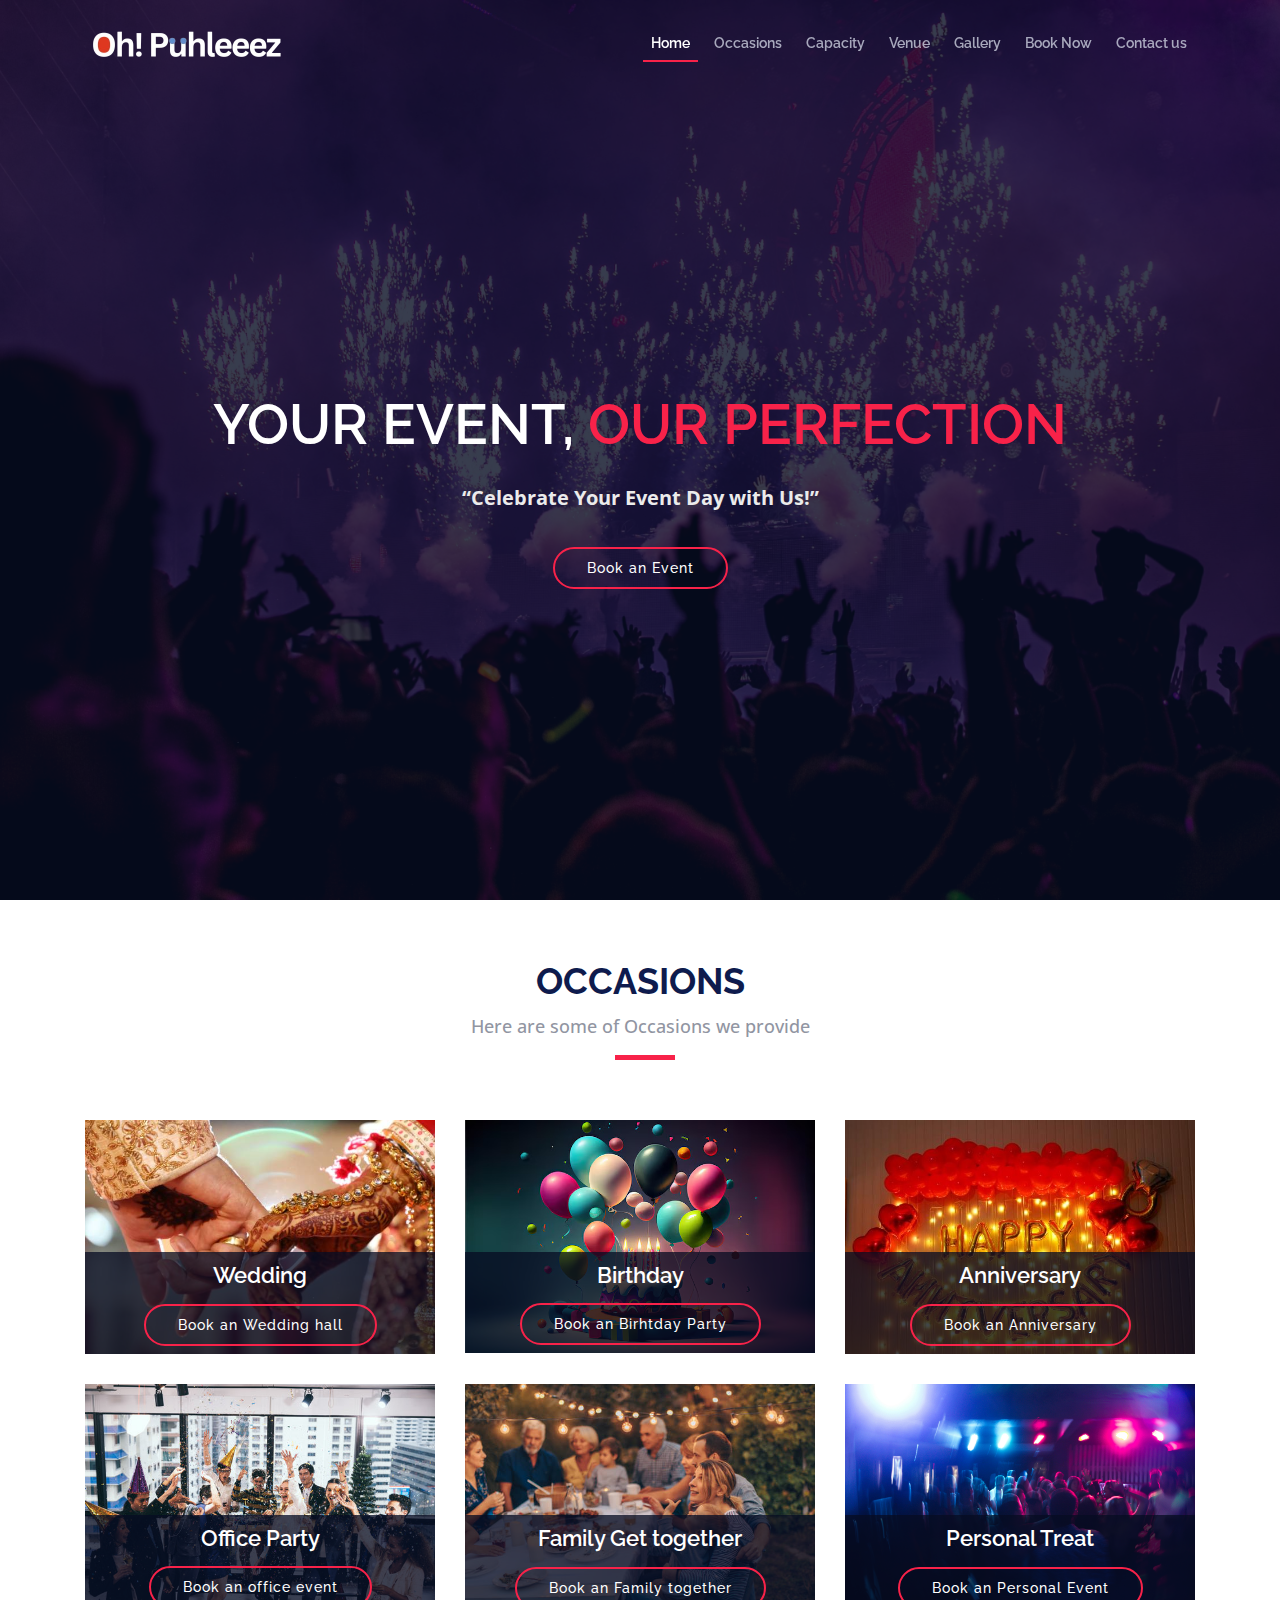
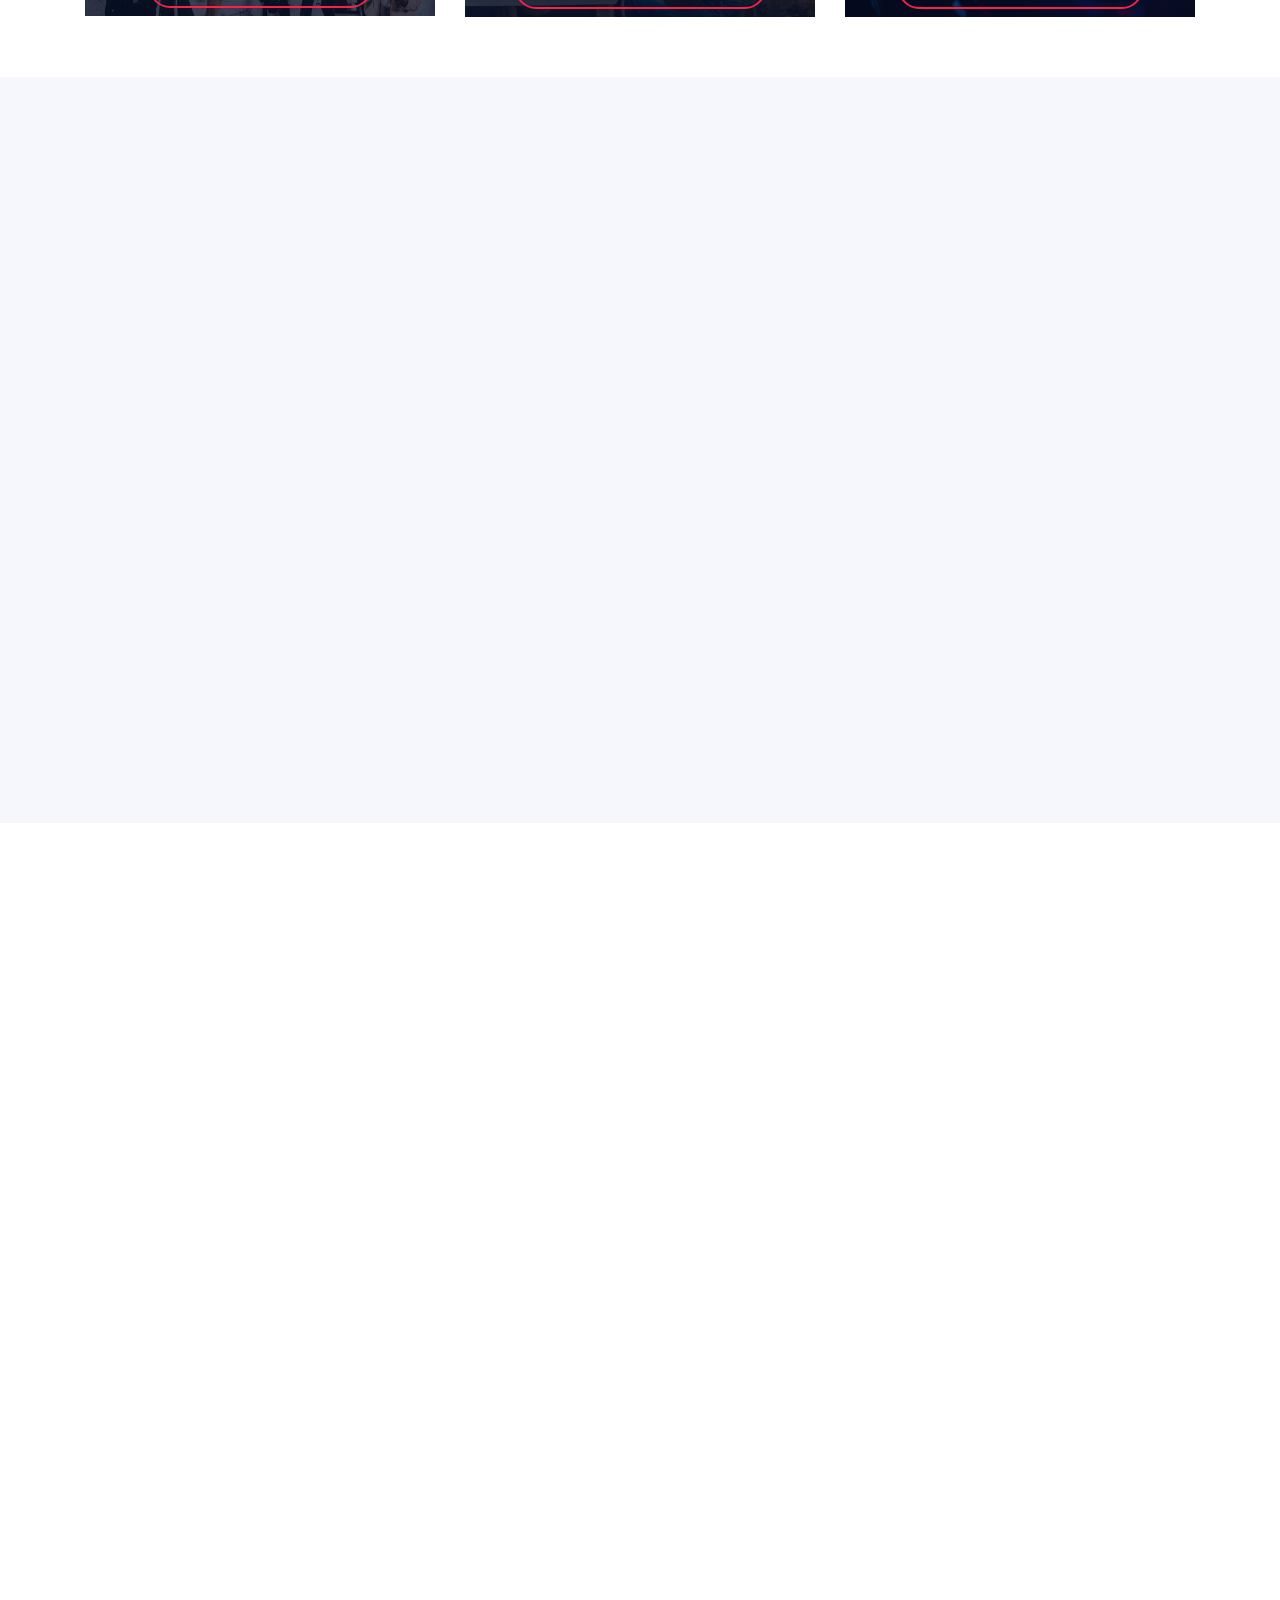
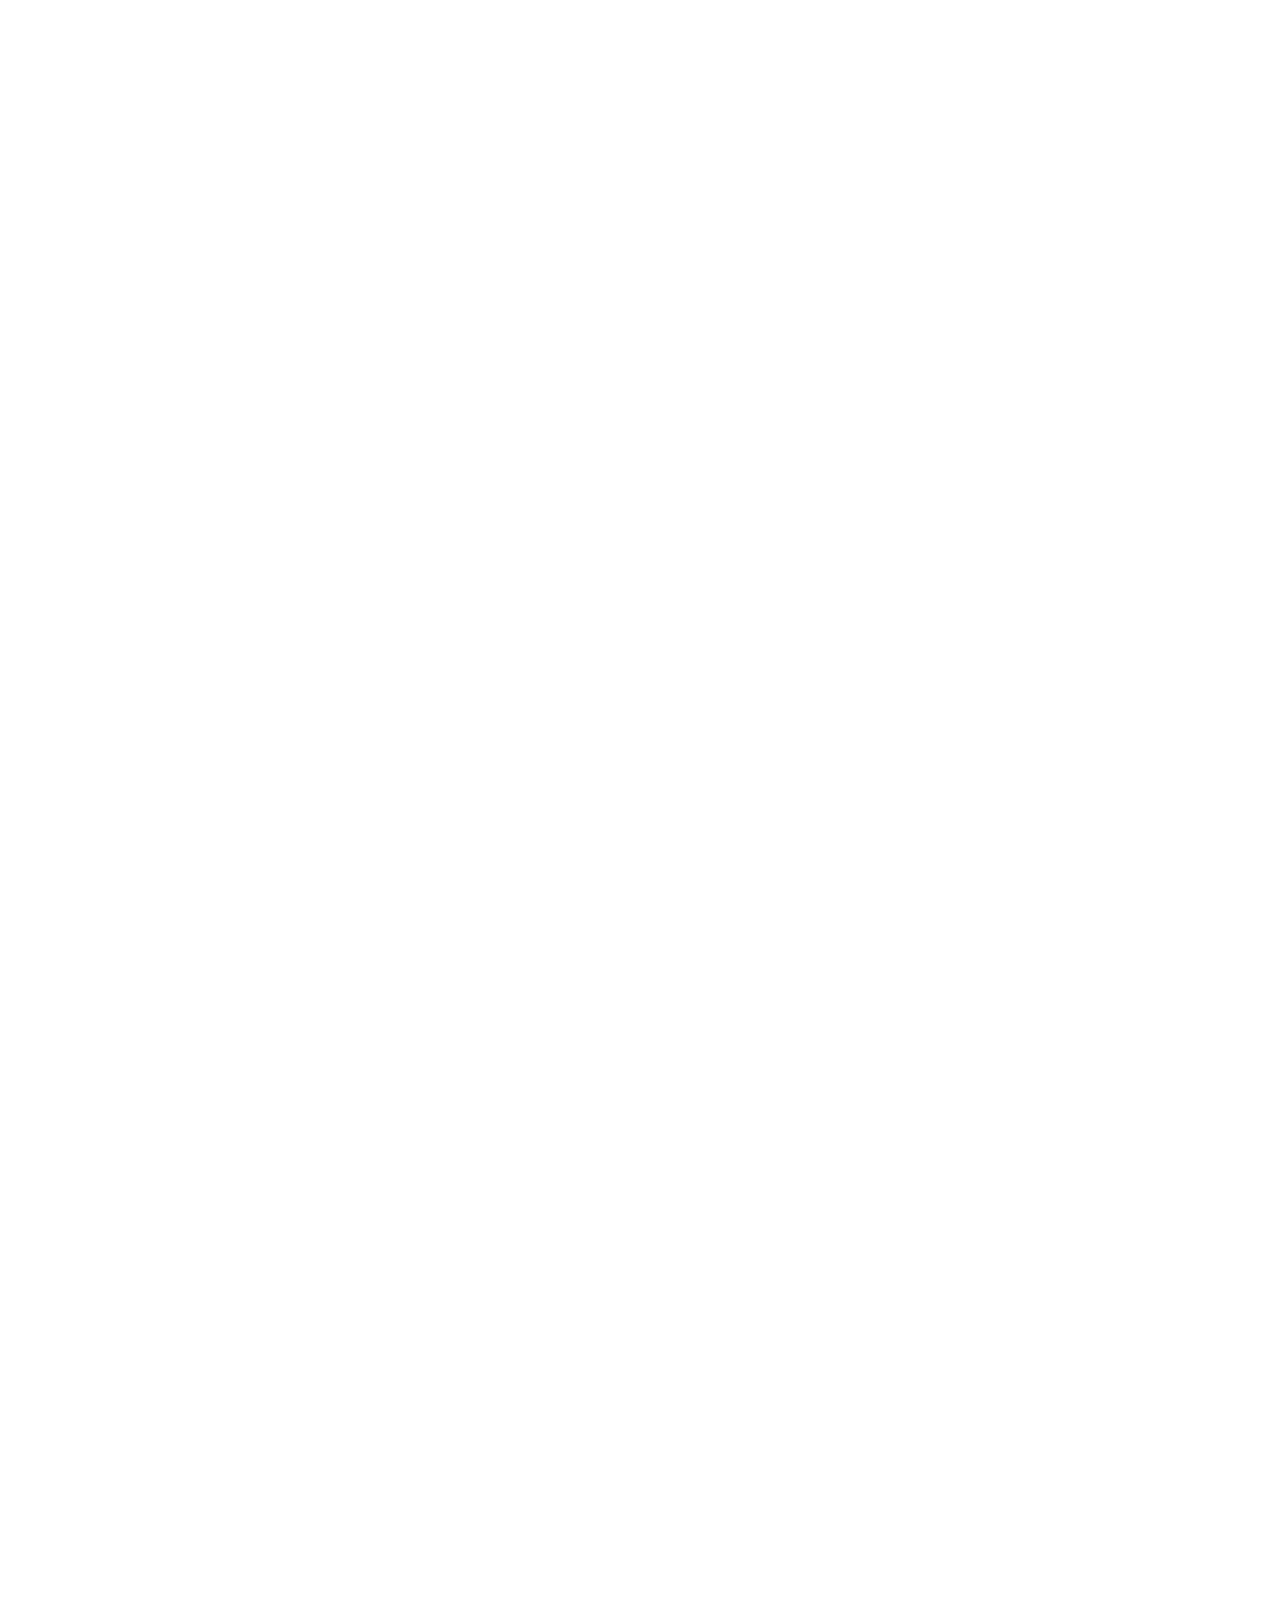
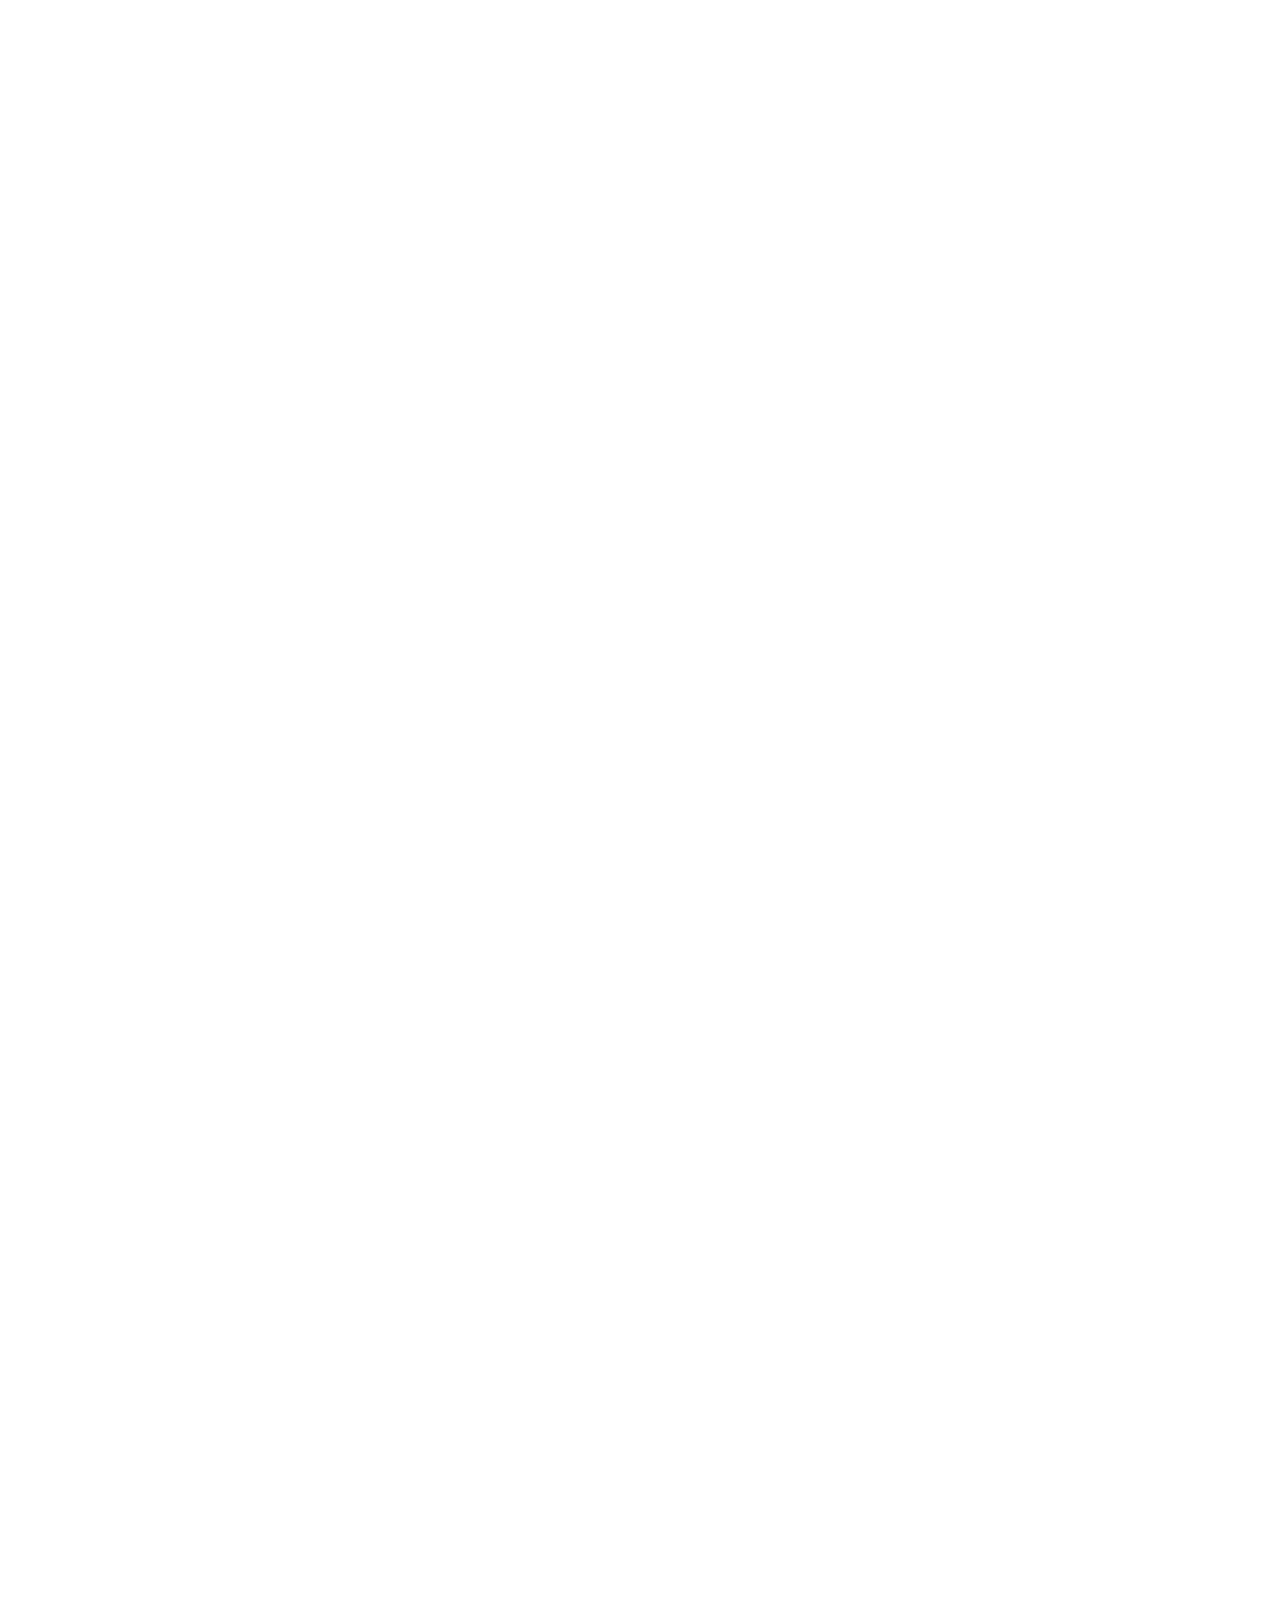
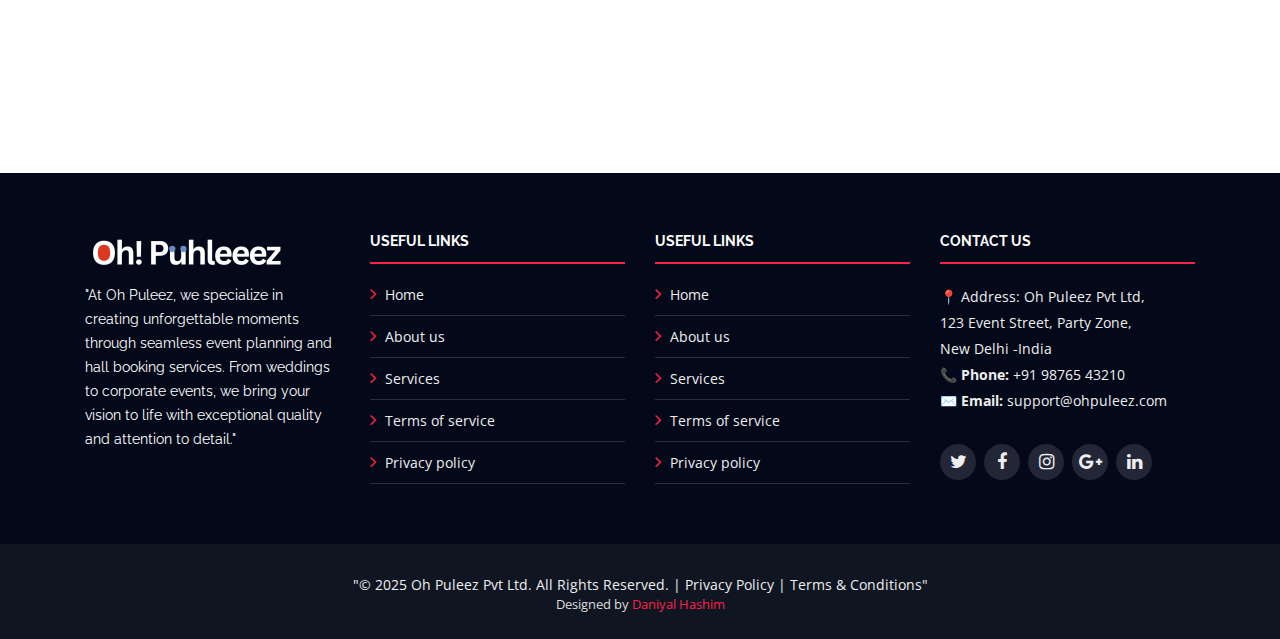
<file: index.html>
<!DOCTYPE html>
<html lang="en">

<head>
  <meta charset="utf-8">
  <title>Oh Puhleeez – Your Event, Our Perfection</title>
  <meta content="width=device-width, initial-scale=1.0" name="viewport">
  <meta content="" name="keywords">
  <meta content="" name="description">

  <!-- Favicons -->
  <link href="img/favicon.png" rel="icon">
  <link href="img/apple-touch-icon.png" rel="apple-touch-icon">

  <!-- Google Fonts -->
  <link href="https://fonts.googleapis.com/css?family=Open+Sans:300,300i,400,400i,700,700i|Raleway:300,400,500,700,800" rel="stylesheet">

  <!-- Bootstrap CSS File -->
  <link href="lib/bootstrap/css/bootstrap.min.css" rel="stylesheet">

  <!-- Libraries CSS Files -->
  <link href="lib/font-awesome/css/font-awesome.min.css" rel="stylesheet">
  <link href="lib/animate/animate.min.css" rel="stylesheet">
  <link href="lib/venobox/venobox.css" rel="stylesheet">
  <link href="lib/owlcarousel/assets/owl.carousel.min.css" rel="stylesheet">

  <!-- Main Stylesheet File -->
  <link href="css/style.css" rel="stylesheet">

  <!-- =======================================================
    Theme Name: TheEvent
    Theme URL: https://bootstrapmade.com/theevent-conference-event-bootstrap-template/
    Author: BootstrapMade.com
    License: https://bootstrapmade.com/license/
  ======================================================= -->
</head>

<body>

  <!--==========================
    Header
  ============================-->
  <header id="header">
    <div class="container">

      <div id="logo" class="pull-left">
        <!-- Uncomment below if you prefer to use a text logo -->
        <!-- <h1><a href="#main">C<span>o</span>nf</a></h1>-->
        <a href="#intro" class="scrollto"><img src="img/logo2.png" alt="" title=""></a>
      </div>

      <nav id="nav-menu-container">
        <ul class="nav-menu">
          <li class="menu-active"><a href="#intro">Home</a></li>
          <li><a href="#speakers">Occasions</a></li>
      
          <li><a href="#schedule">Capacity</a></li>
          <li><a href="#hotels">Venue</a></li>

          <li><a href="#gallery">Gallery</a></li>
          <li><a href="#buy-tickets">Book Now
          </a></li>
          <li><a href="#contact">Contact us</a></li>
      
        </ul>
      </nav><!-- #nav-menu-container -->
    </div>
  </header><!-- #header -->

  <!--==========================
    Intro Section
  ============================-->
  <section id="intro">
    <div class="intro-container wow fadeIn">
      <h1 class="mb-4 pb-0">Your Event,<span> Our Perfection</span> </h1>
      <p class="mb-4 pb-0">“Celebrate Your Event Day with Us!”</p>
       
      <a href="#speakers" class="about-btn scrollto">Book an Event</a>
    </div>
  </section>

  <main id="main">

   

    <!--==========================
      Speakers Section
    ============================-->
    <section id="speakers" class="wow fadeInUp">
      <div class="container">
        <div class="section-header">
          <h2>Occasions</h2>
          <p>Here are some of Occasions we provide</p>
        </div>

        <div class="row">
          <div class="col-lg-4 col-md-6">
            <div class="speaker">
              <img src="img/speakers/wedd.jpg" alt="Speaker 1" class="img-fluid">
              <div class="details">
                <h3><a href="speaker-details.html">Wedding</a></h3>
                
                <div class="social">
                
                  <a href="./date.html" class="about-btn scrollto">Book an Wedding hall</a>
                </div>
              </div>
            </div>
          </div>
          <div class="col-lg-4 col-md-6">
            <div class="speaker">
              <img src="img/speakers/birthday.jpg" alt="Speaker 2" class="img-fluid">
              <div class="details">
                <h3><a href="speaker-details.html">Birthday</a></h3>
          
                <div class="social">
                  <a href="./date.html" class="about-btn scrollto">Book an Birhtday Party</a>
                </div>
              </div>
            </div>
          </div>
          <div class="col-lg-4 col-md-6">
            <div class="speaker">
              <img src="img/speakers/anni.jpg" alt="Speaker 3" class="img-fluid">
              <div class="details">
                <h3><a href="speaker-details.html">Anniversary</a></h3>
          
                <div class="social">
                  <a href="./date.html" class="about-btn scrollto">Book an Anniversary</a>
                </div>
              </div>
            </div>
          </div>
          <div class="col-lg-4 col-md-6">
            <div class="speaker">
              <img src="img/speakers/office.jpg" alt="Speaker 4" class="img-fluid">
              <div class="details">
                <h3><a href="speaker-details.html">Office Party</a></h3>
               
                <div class="social">
                  <a href="./date.html" class="about-btn scrollto">Book an office event</a>
                </div>
              </div>
            </div>
          </div>
          <div class="col-lg-4 col-md-6">
            <div class="speaker">
              <img src="img/speakers/family.jpg" alt="Speaker 5" class="img-fluid">
              <div class="details">
                <h3><a href="speaker-details.html">Family Get together</a></h3>
                
                <div class="social">
                  <a href="./date.html" class="about-btn scrollto">Book an Family together</a>
                </div>
              </div>
            </div>
          </div>
          <div class="col-lg-4 col-md-6">
            <div class="speaker">
              <img src="img/speakers/personal.jpg" alt="Speaker 6" class="img-fluid">
              <div class="details">
                <h3><a href="speaker-details.html">Personal Treat</a></h3>
               
                <div class="social">
                  <a href="./date.html" class="about-btn scrollto">Book an Personal Event</a>
                </div>
              </div>
            </div>
          </div>
        </div>
      </div>

    </section>

    <!--==========================
      Schedule Section
    ============================-->
    <section id="schedule" class="section-with-bg">
      <div class="container wow fadeInUp">
        <div class="section-header">
          <h2>Event Capacity</h2>
          <p>Here is our events Capacity Options</p>
        </div>

        <ul class="nav nav-tabs" role="tablist">
          <li class="nav-item">
            <a class="nav-link active" href="#day-1" role="tab" data-toggle="tab">200 People👨‍👦‍👦</a>
          </li>
          <li class="nav-item">
            <a class="nav-link" href="#day-2" role="tab" data-toggle="tab">400 People👨‍👦‍👦</a>
          </li>
          <li class="nav-item">
            <a class="nav-link" href="#day-3" role="tab" data-toggle="tab">600 People👨‍👦‍👦</a>
          </li>
        </ul>

        <h3 class="sub-heading">we offer customized packages that ensure comfort, style, and an unforgettable experience for you and your guests. Choose the package that best fits your celebration size.</h3>

        <div class="tab-content row justify-content-center">


         



          <!-- Schdule Day 1 -->
          <div role="tabpanel" class="col-lg-9 tab-pane fade show active" id="day-1">
            <div class="row schedule-item">
            </div>
            <div class="row schedule-item">
              <div class="col-md-2"> <h4>Price:</h4></div>
              <div class="col-md-10">
                <h4>200 Guests – ₹50,000</h4>
              </div>
            </div>

             <div class="row schedule-item">
              <div class="col-md-2"> <h4>Perfect For:</h4></div>
              <div class="col-md-10">
                <h4>Intimate weddings, small gatherings, or cozy birthday parties.</h4>
              </div>
            </div>

            <div class="row schedule-item">
              <div class="col-md-2"> <h4>Inclusion 1:</h4></div>
              <div class="col-md-10">
                <h4>Basic decoration (balloons, flowers, and lights).</h4>
              </div>
            </div>

            <div class="row schedule-item">
              <div class="col-md-2"> <h4>Inclusion 2:</h4></div>
              <div class="col-md-10">
                <h4>Basic decoration (balloons, flowers, and lights).</h4>
              </div>
            </div>

            <div class="row schedule-item">
              <div class="col-md-2"> <h4>Inclusion 3:</h4></div>
              <div class="col-md-10">
                <h4>Premium seating arrangement for up to 200 guests.</h4>
              </div>
            </div>
            

          </div>
          <!-- End Schdule Day 1 -->

          <!-- Schdule Day 2 -->
          <div role="tabpanel" class="col-lg-9  tab-pane fade" id="day-2">

            <div class="row schedule-item">
            </div>
            <div class="row schedule-item">
              <div class="col-md-2"> <h4>Price:</h4></div>
              <div class="col-md-10">
                <h4>400 Guests – ₹90,000</h4>
              </div>
            </div>

             <div class="row schedule-item">
              <div class="col-md-2"> <h4>Perfect For:</h4></div>
              <div class="col-md-10">
                <h4>Mid-size weddings, anniversaries, or large family reunions.</h4>
              </div>
            </div>

            <div class="row schedule-item">
              <div class="col-md-2"> <h4>Inclusion 1:</h4></div>
              <div class="col-md-10">
                <h4>Elegant seating and dining for up to 400 guests..</h4>
              </div>
            </div>

            <div class="row schedule-item">
              <div class="col-md-2"> <h4>Inclusion 2:</h4></div>
              <div class="col-md-10">
                <h4>Enhanced decoration package with floral arches and stage decor.</h4>
              </div>
            </div>

            <div class="row schedule-item">
              <div class="col-md-2"> <h4>Inclusion 3:</h4></div>
              <div class="col-md-10">
                <h4>Extended catering options with desserts and beverages.</h4>
              </div>
            </div>

          </div>
          <!-- End Schdule Day 2 -->

          <!-- Schdule Day 3 -->
          <div role="tabpanel" class="col-lg-9  tab-pane fade" id="day-3">

            <div class="row schedule-item">
            </div>
            <div class="row schedule-item">
              <div class="col-md-2"> <h4>Price:</h4></div>
              <div class="col-md-10">
                <h4>800 Guests – ₹1,50,000</h4>
              </div>
            </div>

             <div class="row schedule-item">
              <div class="col-md-2"> <h4>Perfect For:</h4></div>
              <div class="col-md-10">
                <h4>Grand celebrations, corporate events, or large-scale weddings.</h4>
              </div>
            </div>

            <div class="row schedule-item">
              <div class="col-md-2"> <h4>Inclusion 1:</h4></div>
              <div class="col-md-10">
                <h4>Luxury seating with lounge areas for up to 800 guests.</h4>
              </div>
            </div>

            <div class="row schedule-item">
              <div class="col-md-2"> <h4>Inclusion 2:</h4></div>
              <div class="col-md-10">
                <h4>Complete premium decoration, including thematic setups and LED lighting.</h4>
              </div>
            </div>

            <div class="row schedule-item">
              <div class="col-md-2"> <h4>Inclusion 3:</h4></div>
              <div class="col-md-10">
                <h4>Full-course catering with live food counters and exotic desserts.</h4>
              </div>
            </div>

          </div>
          <!-- End Schdule Day 2 -->

        </div>

      </div>

    </section>

  
    <!--==========================
      Hotels Section
    ============================-->
    <section id="hotels" class="section-with-bg wow fadeInUp">

      <div class="container">
        <div class="section-header">
          <h2>Our Venues</h2>
          <p>Her are some of our nearby Party halls</p>
        </div>

        <div class="row">

          <div class="col-lg-4 col-md-6">
            <div class="hotel">
              <div class="hotel-img">
                <img src="img/hotels/1.jpg" alt="Hotel 1" class="img-fluid">
              </div>
              <h3><a href="#">South Delhi </a></h3>
              <div class="stars">
                <i class="fa fa-star"></i>
                <i class="fa fa-star"></i>
                <i class="fa fa-star"></i>
                <i class="fa fa-star"></i>
                <i class="fa fa-star"></i>
              </div>
              <p>0.4 Mile from the South Extension Metro</p>
            </div>
          </div>

          <div class="col-lg-4 col-md-6">
            <div class="hotel">
              <div class="hotel-img">
                <img src="img/hotels/2.jpg" alt="Hotel 2" class="img-fluid">
              </div>
              <h3><a href="#">East Delhi</a></h3>
              <div class="stars">
                <i class="fa fa-star"></i>
                <i class="fa fa-star"></i>
                <i class="fa fa-star"></i>
                <i class="fa fa-star"></i>
                <i class="fa fa-star-half-full"></i>
              </div>
              <p>0.5 Mile from the Laxmi nagar Metro</p>
            </div>
          </div>

          <div class="col-lg-4 col-md-6">
            <div class="hotel">
              <div class="hotel-img">
                <img src="img/hotels/3.jpg" alt="Hotel 3" class="img-fluid">
              </div>
              <h3><a href="#">Central Delhi</a></h3>
              <div class="stars">
                <i class="fa fa-star"></i>
                <i class="fa fa-star"></i>
                <i class="fa fa-star"></i>
                <i class="fa fa-star"></i>
              </div>
              <p>0.6 Mile from the  Central Secretariat Metro</p>
            </div>
          </div>

        </div>
      </div>

    </section>



    <!--==========================
      ADD ON Section
    ============================-->
    <section id="faq" class="wow fadeInUp">

      <div class="container">

        <div class="section-header">
          <h2>Add Extra Spark to Your Event </h2>
          <p>Our range of premium add-ons is designed to elevate your celebration and leave a lasting impression on your guests. Select the extras that align with your vision, and we’ll take care of the rest!</p>
        </div>

        <div class="row justify-content-center">
          <div class="col-lg-9">
              <ul id="faq-list">

                <li>
                  <a data-toggle="collapse" class="collapsed" href="#faq1">Extra Decorations – ₹10,000 <i class="fa fa-minus-circle"></i></a>
                  <div id="faq1" class="collapse" data-parent="#faq-list">
                    <p>
                      Transform your venue into a stunning visual delight with additional decorations, including Customized balloon designs (arches, garlands, or themes).
                    </p>
                  </div>
                </li>
      
                <li>
                  <a data-toggle="collapse" href="#faq2" class="collapsed">Flower Arrangements – ₹5,000 <i class="fa fa-minus-circle"></i></a>
                  <div id="faq2" class="collapse" data-parent="#faq-list">
                    <p>
                      Bring freshness and charm to your celebration with floral decor, featuring Beautiful bouquets and centerpieces for tables
                    </p>
                  </div>
                </li>
      
                <li>
                  <a data-toggle="collapse" href="#faq3" class="collapsed">Amazing Entry – ₹8,000 <i class="fa fa-minus-circle"></i></a>
                  <div id="faq3" class="collapse" data-parent="#faq-list">
                    <p>
                      Wow your guests with a spectacular entry, including Red carpet and confetti showers also Dhol players or live musicians to announce your arrival.
                    </p>
                  </div>
                </li>
      
                <li>
                  <a data-toggle="collapse" href="#faq4" class="collapsed">Crackers – ₹15,000 <i class="fa fa-minus-circle"></i></a>
                  <div id="faq4" class="collapse" data-parent="#faq-list">
                    <p>
                      Add an explosive element of excitement with Safe, eco-friendly fireworks display Indoor sparklers and cold pyrotechnics for stage performances.
                    </p>
                  </div>
                </li>
      
                <li>
                  <a data-toggle="collapse" href="#faq5" class="collapsed">Themed Decor – ₹12,000<i class="fa fa-minus-circle"></i></a>
                  <div id="faq5" class="collapse" data-parent="#faq-list">
                    <p>
                      Venue styled according to a specific theme (e.g., fairy tale, Bollywood, beach party).
                      Includes matching table setups, photo booths, and accessories.
                    </p>
                  </div>
                </li>
      
                <li>
                  <a data-toggle="collapse" href="#faq6" class="collapsed">Photo Booth – ₹6,000 <i class="fa fa-minus-circle"></i></a>
                  <div id="faq6" class="collapse" data-parent="#faq-list">
                    <p>
                      Fun props and a decorated corner for instant photo memories.
Includes a professional photographer or instant photo printer.
                    </p>
                  </div>
                </li>



                <li>
                  <a data-toggle="collapse" href="#faq6" class="collapsed">Custom Cakes – ₹5,000 <i class="fa fa-minus-circle"></i></a>
                  <div id="faq6" class="collapse" data-parent="#faq-list">
                    <p>
                      Designer cakes tailored to your occasion theme.
Multiple flavors and unique designs available.
                    </p>
                  </div>
                </li>



                <li>
                  <a data-toggle="collapse" href="#faq6" class="collapsed">Luxury Seating Upgrades – ₹10,000 <i class="fa fa-minus-circle"></i></a>
                  <div id="faq6" class="collapse" data-parent="#faq-list">
                    <p>
                      Add plush seating options like lounge chairs, sofas, or VIP zones.
Ideal for weddings, corporate events, or upscale gatherings.
                    </p>
                  </div>
                </li>
      
              </ul>
          </div>
        </div>

      </div>

    </section>

    <!--==========================
      Gallery Section
    ============================-->
    <section id="gallery" class="wow fadeInUp">

      <div class="container">
        <div class="section-header">
          <h2>Gallery</h2>
          <p>Check our gallery from the recent events</p>
        </div>
      </div>

      <div class="owl-carousel gallery-carousel">
        <a href="img/gallery/1.jpg" class="venobox" data-gall="gallery-carousel"><img src="img/gallery/1.jpg" alt=""></a>
        <a href="img/gallery/2.jpg" class="venobox" data-gall="gallery-carousel"><img src="img/gallery/2.jpg" alt=""></a>
        <a href="img/gallery/3.jpg" class="venobox" data-gall="gallery-carousel"><img src="img/gallery/3.jpg" alt=""></a>
        <a href="img/gallery/4.jpg" class="venobox" data-gall="gallery-carousel"><img src="img/gallery/4.jpg" alt=""></a>
        <a href="img/gallery/5.jpg" class="venobox" data-gall="gallery-carousel"><img src="img/gallery/5.jpg" alt=""></a>
        <a href="img/gallery/6.jpg" class="venobox" data-gall="gallery-carousel"><img src="img/gallery/6.jpg" alt=""></a>
        
      </div>

    </section>

    <!--==========================
      Sponsors Section
    ============================-->
    <section id="supporters" class="section-with-bg wow fadeInUp">

      <div class="container">
        <div class="section-header">
          <h2>Our Partners</h2>
        </div>

        <div class="row no-gutters supporters-wrap clearfix">

          <div class="col-lg-3 col-md-4 col-xs-6">
            <div class="supporter-logo">
              <img src="img/supporters/1.png" class="img-fluid" alt="">
            </div>
          </div>
          
          <div class="col-lg-3 col-md-4 col-xs-6">
            <div class="supporter-logo">
              <img src="img/supporters/2.png" class="img-fluid" alt="">
            </div>
          </div>
        
          <div class="col-lg-3 col-md-4 col-xs-6">
            <div class="supporter-logo">
              <img src="img/supporters/3.png" class="img-fluid" alt="">
            </div>
          </div>
          
          <div class="col-lg-3 col-md-4 col-xs-6">
            <div class="supporter-logo">
              <img src="img/supporters/4.png" class="img-fluid" alt="">
            </div>
          </div>
          
          <div class="col-lg-3 col-md-4 col-xs-6">
            <div class="supporter-logo">
              <img src="img/supporters/5.png" class="img-fluid" alt="">
            </div>
          </div>
        
          <div class="col-lg-3 col-md-4 col-xs-6">
            <div class="supporter-logo">
              <img src="img/supporters/6.png" class="img-fluid" alt="">
            </div>
          </div>
          
          <div class="col-lg-3 col-md-4 col-xs-6">
            <div class="supporter-logo">
              <img src="img/supporters/7.png" class="img-fluid" alt="">
            </div>
          </div>
          
          <div class="col-lg-3 col-md-4 col-xs-6">
            <div class="supporter-logo">
              <img src="img/supporters/8.png" class="img-fluid" alt="">
            </div>
          </div>

        </div>

      </div>

    </section>

    

    

    <!--==========================
      Buy Ticket Section
    ============================-->
    <section id="buy-tickets" class="section-with-bg wow fadeInUp">
      <div class="container">

        <div class="section-header">
          <h2>Book Your Hall Now!</h2>
          <p> <span>Select Your Party Size</span></p>
        </div>

        <div class="row">
          <div class="col-lg-4">
            <div class="card mb-5 mb-lg-0">
              <div class="card-body">
                <h4 class="card-title   text-center">200 Guests👨‍👦‍👦</h4>
                <h6 class="card-price text-center">50,000</h6>
                <hr>
                <ul class="fa-ul">
                  <li><span class="fa-li"><i class="fa fa-check"></i></span>Premium seating arrangement for up to 200 guests.</li>
                  <li><span class="fa-li"><i class="fa fa-check"></i></span>Basic decoration (balloons, flowers, and lights).</li>
                  <li><span class="fa-li"><i class="fa fa-check"></i></span>Standard catering services (vegetarian/non-vegetarian options).</li>
                  
                </ul>
                <hr>
                <div class="text-center">
                  <button type="button" class="btn" data-toggle="modal" data-target="#buy-ticket-modal" data-ticket-type="standard-access">Buy Now</button>
                </div>
              </div>
            </div>
          </div>
          <div class="col-lg-4">
            <div class="card mb-5 mb-lg-0">
              <div class="card-body">
                <h5 class="card-title  text-center">400 Guests👨‍👦‍👦</h5>
                <h6 class="card-price text-center">90,000</h6>
                <hr>
                <ul class="fa-ul">
                  <li><span class="fa-li"><i class="fa fa-check"></i></span>Elegant seating and dining for up to 400 guests.</li>
                  <li><span class="fa-li"><i class="fa fa-check"></i></span>Enhanced decoration package with floral arches and stage decor.</li>
                  <li><span class="fa-li"><i class="fa fa-check"></i></span>Extended catering options with desserts and beverages.</li>

                 
                </ul>
                <hr>
                <div class="text-center">
                  <button type="button" class="btn" data-toggle="modal" data-target="#buy-ticket-modal" data-ticket-type="pro-access">Buy Now</button>
                </div>
              </div>
            </div>
          </div>
          <!-- Pro Tier -->
          <div class="col-lg-4">
            <div class="card">
              <div class="card-body">
                <h5 class="card-title text-center">800 Guests👨‍👦‍👦</h5>
                <h6 class="card-price text-center">1,50,000</h6>
                <hr>
                <ul class="fa-ul">
                  <li><span class="fa-li"><i class="fa fa-check"></i></span>Luxury seating with lounge areas for up to 800 guests.</li>
                  <li><span class="fa-li"><i class="fa fa-check"></i></span>Complete premium decoration,thematic setups and LED.</li>
                  <li><span class="fa-li"><i class="fa fa-check"></i></span>Full-course catering with live food counters and exotic desserts.</li>
                  
                </ul>
                <hr>
                <div class="text-center">
                  <button type="button" class="btn" data-toggle="modal" data-target="#buy-ticket-modal" data-ticket-type="premium-access">Buy Now</button>
                </div>

              </div>
            </div>
          </div>
        </div>

      </div>

      <!-- Modal Order Form -->
      <div id="buy-ticket-modal" class="modal fade">
        <div class="modal-dialog" role="document">
          <div class="modal-content">
            <div class="modal-header">
              <h4 class="modal-title">Buy Tickets</h4>
              <button type="button" class="close" data-dismiss="modal" aria-label="Close">
                <span aria-hidden="true">&times;</span>
              </button>
            </div>
            <div class="modal-body">
              <form method="POST" action="#">
                <div class="form-group">
                  <input type="text" class="form-control" name="your-name" placeholder="Your Name">
                </div>
                <div class="form-group">
                  <input type="text" class="form-control" name="your-email" placeholder="Your Email">
                </div>
                <div class="form-group">
                  <select id="ticket-type" name="ticket-type" class="form-control" >
                    <option value="">-- Select Your Ticket Type --</option>
                    <option value="standard-access">Standard Access</option>
                    <option value="pro-access">Pro Access</option>
                    <option value="premium-access">Premium Access</option>
                  </select>
                </div>
                <div class="text-center">
                  <button type="submit" class="btn">Buy Now</button>
                </div>
              </form>
            </div>
          </div><!-- /.modal-content -->
        </div><!-- /.modal-dialog -->
      </div><!-- /.modal -->

    </section>

    <!--==========================
      Contact Section
    ============================-->
    <section id="contact" class="section-bg wow fadeInUp">

      <div class="container">

        <div class="section-header">
          <h2>Contact Us</h2>
          <p>We're Here to Help</p>
        </div>

        <div class="row contact-info">

          <div class="col-md-4">
            <div class="contact-address">
              <i class="ion-ios-location-outline"></i>
              <h3>Address</h3>
              <address>Oh Puleez Pvt Ltd
                123 Event Street, Party Zone,
                New Delhi - 262701</address>
            </div>
          </div>

          <div class="col-md-4">
            <div class="contact-phone">
              <i class="ion-ios-telephone-outline"></i>
              <h3>Phone Number</h3>
              <p><a href="tel:+155895548855">📞 Call us at: +91 98765 43210</a></p>
              <p>Available: Mon-Sat, 9:00 AM – 8:00 PM</p>
            </div>
          </div>

          <div class="col-md-4">
            <div class="contact-email">
              <i class="ion-ios-email-outline"></i>
              <h3>Email</h3>
              <p><a href="mailto:info@example.com">✉️ Write to us at: info@ohpuleez.com</a></p>
              <p>Expect a response within 24 hours.</p>
            </div>
          </div>

        </div>

        <div class="form">
          <div id="sendmessage">Your message has been sent. Thank you!</div>
          <div id="errormessage"></div>
          <form action="" method="post" role="form" class="contactForm">
            <div class="form-row">
              <div class="form-group col-md-6">
                <input type="text" name="name" class="form-control" id="name" placeholder="Your Name" data-rule="minlen:4" data-msg="Please enter at least 4 chars" />
                <div class="validation"></div>
              </div>
              <div class="form-group col-md-6">
                <input type="email" class="form-control" name="email" id="email" placeholder="Your Email" data-rule="email" data-msg="Please enter a valid email" />
                <div class="validation"></div>
              </div>
            </div>
            <div class="form-group">
              <input type="text" class="form-control" name="subject" id="subject" placeholder="Subject" data-rule="minlen:4" data-msg="Please enter at least 8 chars of subject" />
              <div class="validation"></div>
            </div>
            <div class="form-group">
              <textarea class="form-control" name="message" rows="5" data-rule="required" data-msg="Please write something for us" placeholder="Message"></textarea>
              <div class="validation"></div>
            </div>
            <div class="text-center"><button type="submit">Send Message</button></div>
          </form>
        </div>

      </div>
    </section><!-- #contact -->

  </main>


  <!--==========================
    Footer
  ============================-->
  <footer id="footer">
    <div class="footer-top">
      <div class="container">
        <div class="row">

          <div class="col-lg-3 col-md-6 footer-info">
            <img src="img/logo2.png" alt="TheEvenet">
            <p>"At Oh Puleez, we specialize in creating unforgettable moments through seamless event planning and hall booking services. From weddings to corporate events, we bring your vision to life with exceptional quality and attention to detail."</p>
          </div>

          <div class="col-lg-3 col-md-6 footer-links">
            <h4>Useful Links</h4>
            <ul>
              <li><i class="fa fa-angle-right"></i> <a href="#">Home</a></li>
              <li><i class="fa fa-angle-right"></i> <a href="#">About us</a></li>
              <li><i class="fa fa-angle-right"></i> <a href="#">Services</a></li>
              <li><i class="fa fa-angle-right"></i> <a href="#">Terms of service</a></li>
              <li><i class="fa fa-angle-right"></i> <a href="#">Privacy policy</a></li>
            </ul>
          </div>

          <div class="col-lg-3 col-md-6 footer-links">
            <h4>Useful Links</h4>
            <ul>
              <li><i class="fa fa-angle-right"></i> <a href="#">Home</a></li>
              <li><i class="fa fa-angle-right"></i> <a href="#">About us</a></li>
              <li><i class="fa fa-angle-right"></i> <a href="#">Services</a></li>
              <li><i class="fa fa-angle-right"></i> <a href="#">Terms of service</a></li>
              <li><i class="fa fa-angle-right"></i> <a href="#">Privacy policy</a></li>
            </ul>
          </div>

          <div class="col-lg-3 col-md-6 footer-contact">
            <h4>Contact Us</h4>
            <p>
              
              📍 Address: Oh Puleez Pvt Ltd, <br>
              123 Event Street, Party Zone,<br>
              New Delhi -India <br>
              <strong>📞 Phone:</strong>  +91 98765 43210<br>
              <strong>✉️ Email:</strong>  support@ohpuleez.com<br>
            </p>

            <div class="social-links">
              <a href="#" class="twitter"><i class="fa fa-twitter"></i></a>
              <a href="#" class="facebook"><i class="fa fa-facebook"></i></a>
              <a href="#" class="instagram"><i class="fa fa-instagram"></i></a>
              <a href="#" class="google-plus"><i class="fa fa-google-plus"></i></a>
              <a href="#" class="linkedin"><i class="fa fa-linkedin"></i></a>
            </div>

          </div>

        </div>
      </div>
    </div>

    <div class="container">
      <div class="copyright">
        "© 2025 Oh Puleez Pvt Ltd. All Rights Reserved. | Privacy Policy | Terms & Conditions"
      </div>
      <div class="credits">
        <!--
          All the links in the footer should remain intact.
          You can delete the links only if you purchased the pro version.
          Licensing information: https://bootstrapmade.com/license/
          Purchase the pro version with working PHP/AJAX contact form: https://bootstrapmade.com/buy/?theme=TheEvent
        -->
        Designed by <a href="#">Daniyal Hashim</a>
      </div>
    </div>
  </footer><!-- #footer -->

  <a href="#" class="back-to-top"><i class="fa fa-angle-up"></i></a>

  <!-- JavaScript Libraries -->
  <script src="lib/jquery/jquery.min.js"></script>
  <script src="lib/jquery/jquery-migrate.min.js"></script>
  <script src="lib/bootstrap/js/bootstrap.bundle.min.js"></script>
  <script src="lib/easing/easing.min.js"></script>
  <script src="lib/superfish/hoverIntent.js"></script>
  <script src="lib/superfish/superfish.min.js"></script>
  <script src="lib/wow/wow.min.js"></script>
  <script src="lib/venobox/venobox.min.js"></script>
  <script src="lib/owlcarousel/owl.carousel.min.js"></script>

  <!-- Contact Form JavaScript File -->
  <script src="contactform/contactform.js"></script>

  <!-- Template Main Javascript File -->
  <script src="js/main.js"></script>
</body>

</html>
</file>
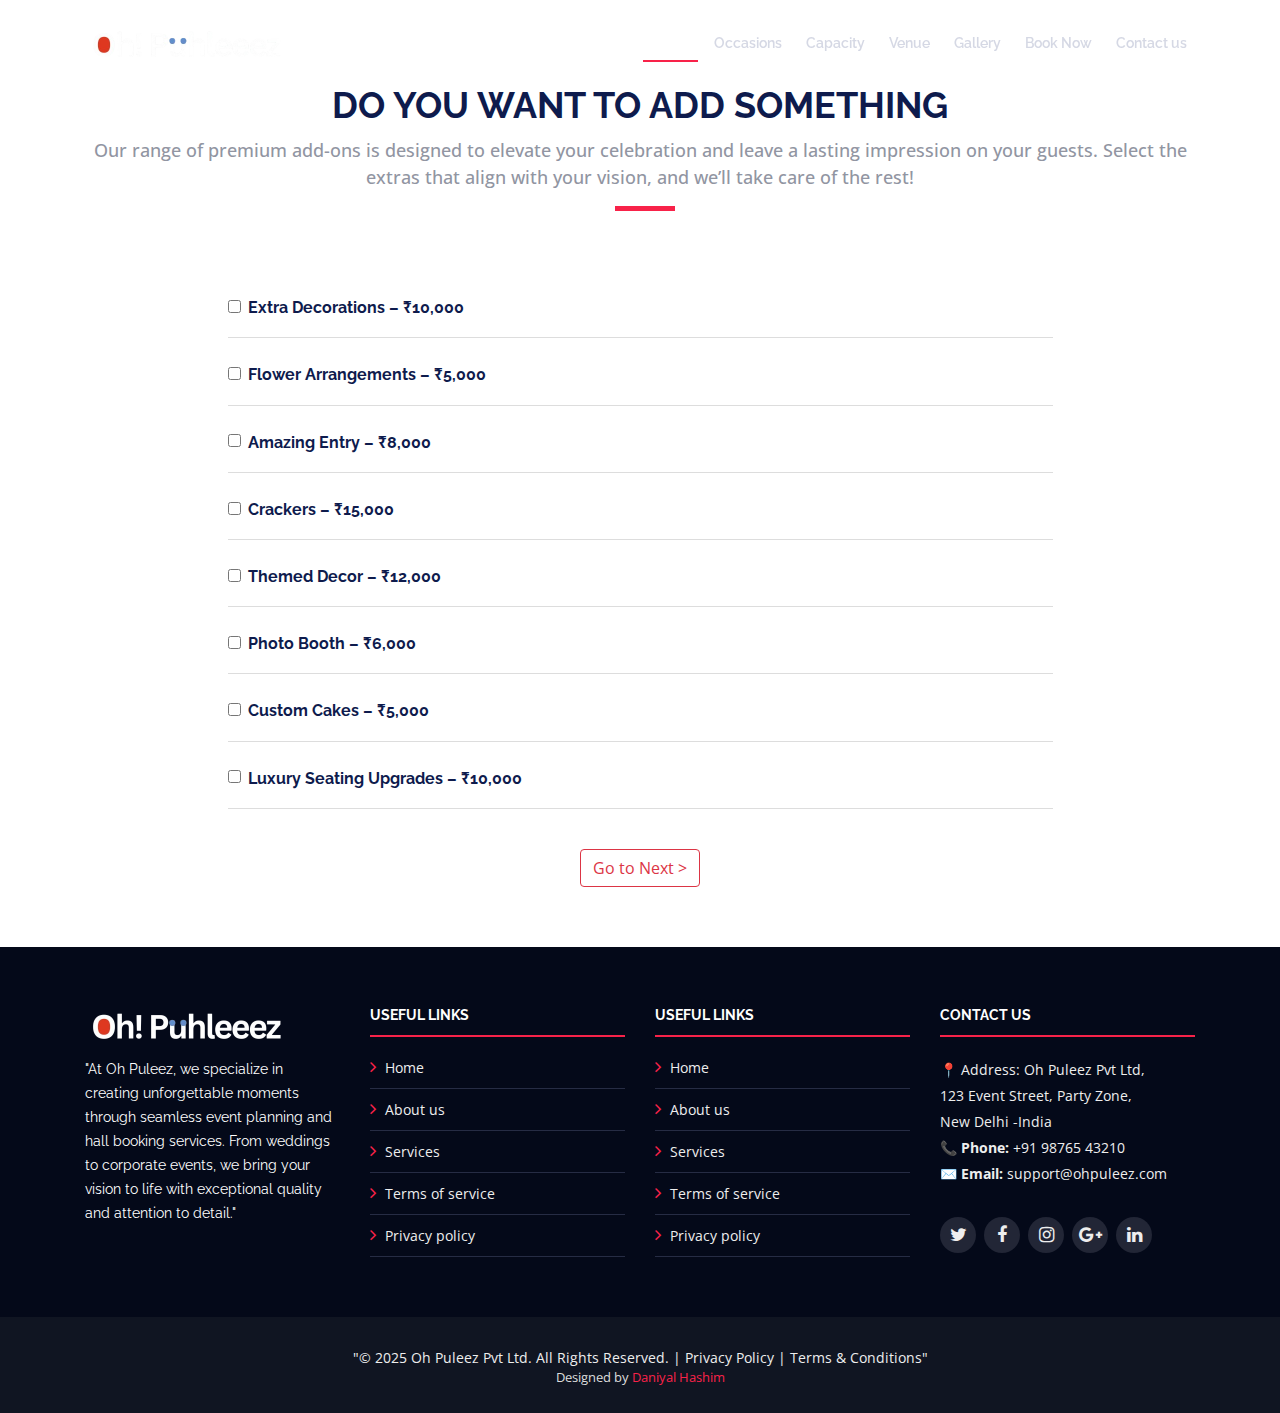
<file: addon.html>
<!DOCTYPE html>
<html lang="en">

<head>
  <meta charset="utf-8">
  <title>Oh Puhleeez – Your Event, Our Perfection</title>
  <meta content="width=device-width, initial-scale=1.0" name="viewport">
  <meta content="" name="keywords">
  <meta content="" name="description">

  <!-- Favicons -->
  <link href="img/favicon.png" rel="icon">
  <link href="img/apple-touch-icon.png" rel="apple-touch-icon">

  <!-- Google Fonts -->
  <link href="https://fonts.googleapis.com/css?family=Open+Sans:300,300i,400,400i,700,700i|Raleway:300,400,500,700,800" rel="stylesheet">

  <!-- Bootstrap CSS File -->
  <link href="lib/bootstrap/css/bootstrap.min.css" rel="stylesheet">

  <!-- Libraries CSS Files -->
  <link href="lib/font-awesome/css/font-awesome.min.css" rel="stylesheet">
  <link href="lib/animate/animate.min.css" rel="stylesheet">
  <link href="lib/venobox/venobox.css" rel="stylesheet">
  <link href="lib/owlcarousel/assets/owl.carousel.min.css" rel="stylesheet">

  <!-- Main Stylesheet File -->
  <link href="css/style.css" rel="stylesheet">

  <!-- =======================================================
    Theme Name: TheEvent
    Theme URL: https://bootstrapmade.com/theevent-conference-event-bootstrap-template/
    Author: BootstrapMade.com
    License: https://bootstrapmade.com/license/
  ======================================================= -->
</head>

<body>

  <!--==========================
    Header
  ============================-->
 
  <header id="header">
    <div class="container">

      <div id="logo" class="pull-left">
        <!-- Uncomment below if you prefer to use a text logo -->
        <!-- <h1><a href="#main">C<span>o</span>nf</a></h1>-->
        <a href="./index.html" class="scrollto"><img src="img/logo2.png" alt="" title=""></a>
      </div>

      <nav id="nav-menu-container">
        <ul class="nav-menu">
          <li class="menu-active"><a href="#intro">Home</a></li>
          <li><a href="#speakers">Occasions</a></li>
      
          <li><a href="#schedule">Capacity</a></li>
          <li><a href="#hotels">Venue</a></li>

          <li><a href="#gallery">Gallery</a></li>
          <li><a href="#buy-tickets">Book Now
          </a></li>
          <li><a href="#contact">Contact us</a></li>
      
        </ul>
      </nav><!-- #nav-menu-container -->
    </div>
  </header><!-- #header -->

 

  <main id="main">

   

    
    <br>
    

    <section id="faq" class="wow fadeInUp">

        <div class="container">
  
          <div class="section-header">
            <h2>Do You want to add something </h2>
            <p>Our range of premium add-ons is designed to elevate your celebration and leave a lasting impression on your guests. Select the extras that align with your vision, and we’ll take care of the rest!</p>
          </div>
  
          <div class="row justify-content-center">
            <div class="col-lg-9">
                <ul id="faq-list">
  
                    <li>
                        <br>
                        <div class="form-check">
                            <input class="form-check-input" type="checkbox" id="check1" name="option1" value="something" unchecked>
                            <label class="form-check-label"> <h6>  <b>Extra Decorations – ₹10,000</b></h6></label>
                          </div>
                        
                      </li>
        
                      <li>
                        <br>
                        <div class="form-check">
                            <input class="form-check-input" type="checkbox" id="check1" name="option1" value="something" unchecked>
                            <label class="form-check-label"> <h6>  <b>Flower Arrangements – ₹5,000</b></h6></label>
                          </div>
                        
                      </li>
        
                  <li>
                    <br>
                    <div class="form-check">
                        <input class="form-check-input" type="checkbox" id="check1" name="option1" value="something" unchecked>
                        <label class="form-check-label"> <h6>  <b>Amazing Entry – ₹8,000</b></h6></label>
                      </div>
                    
                  </li>
        
                  <li>
                    <br>
                    <div class="form-check">
                        <input class="form-check-input" type="checkbox" id="check1" name="option1" value="something" unchecked>
                        <label class="form-check-label"> <h6>  <b>Crackers – ₹15,000 </b></h6></label>
                      </div>
                    
                  </li>
        
                  <li>
                    <br>
                    <div class="form-check">
                        <input class="form-check-input" type="checkbox" id="check1" name="option1" value="something" unchecked>
                        <label class="form-check-label"> <h6>  <b>Themed Decor – ₹12,000</b></h6></label>
                      </div>
                    
                  </li>
        
                  <li>
                    <br>
                    <div class="form-check">
                        <input class="form-check-input" type="checkbox" id="check1" name="option1" value="something" unchecked>
                        <label class="form-check-label"> <h6>  <b>Photo Booth – ₹6,000</b></h6></label>
                      </div>
                    
                  </li>
  
  
  
                  <li>
                    <br>
                    <div class="form-check">
                        <input class="form-check-input" type="checkbox" id="check1" name="option1" value="something" unchecked>
                        <label class="form-check-label"> <h6>  <b>Custom Cakes – ₹5,000 </b></h6></label>
                      </div>
                    
                  </li>
  
  
  
                  <li>
                    <br>
                    <div class="form-check">
                        <input class="form-check-input" type="checkbox" id="check1" name="option1" value="something" unchecked>
                        <label class="form-check-label"> <h6>  <b>Luxury Seating Upgrades – ₹10,000</b></h6></label>
                      </div>
                    
                  </li>
        
                </ul>
            </div>
          </div>
  
        </div>
        <br>
        <div class="text-center">
           
            <button type="button" class="btn btn-outline-danger" onclick="window.location.href='./form.html';">
                Go to Next &gt;
              </button>
        </div>
  
      </section>
    

    

  </main>


  <!--==========================
    Footer
  ============================-->
  <footer id="footer">
    <div class="footer-top">
      <div class="container">
        <div class="row">

          <div class="col-lg-3 col-md-6 footer-info">
            <img src="img/logo2.png" alt="TheEvenet">
            <p>"At Oh Puleez, we specialize in creating unforgettable moments through seamless event planning and hall booking services. From weddings to corporate events, we bring your vision to life with exceptional quality and attention to detail."</p>
          </div>

          <div class="col-lg-3 col-md-6 footer-links">
            <h4>Useful Links</h4>
            <ul>
              <li><i class="fa fa-angle-right"></i> <a href="#">Home</a></li>
              <li><i class="fa fa-angle-right"></i> <a href="#">About us</a></li>
              <li><i class="fa fa-angle-right"></i> <a href="#">Services</a></li>
              <li><i class="fa fa-angle-right"></i> <a href="#">Terms of service</a></li>
              <li><i class="fa fa-angle-right"></i> <a href="#">Privacy policy</a></li>
            </ul>
          </div>

          <div class="col-lg-3 col-md-6 footer-links">
            <h4>Useful Links</h4>
            <ul>
              <li><i class="fa fa-angle-right"></i> <a href="#">Home</a></li>
              <li><i class="fa fa-angle-right"></i> <a href="#">About us</a></li>
              <li><i class="fa fa-angle-right"></i> <a href="#">Services</a></li>
              <li><i class="fa fa-angle-right"></i> <a href="#">Terms of service</a></li>
              <li><i class="fa fa-angle-right"></i> <a href="#">Privacy policy</a></li>
            </ul>
          </div>

          <div class="col-lg-3 col-md-6 footer-contact">
            <h4>Contact Us</h4>
            <p>
              
              📍 Address: Oh Puleez Pvt Ltd, <br>
              123 Event Street, Party Zone,<br>
              New Delhi -India <br>
              <strong>📞 Phone:</strong>  +91 98765 43210<br>
              <strong>✉️ Email:</strong>  support@ohpuleez.com<br>
            </p>

            <div class="social-links">
              <a href="#" class="twitter"><i class="fa fa-twitter"></i></a>
              <a href="#" class="facebook"><i class="fa fa-facebook"></i></a>
              <a href="#" class="instagram"><i class="fa fa-instagram"></i></a>
              <a href="#" class="google-plus"><i class="fa fa-google-plus"></i></a>
              <a href="#" class="linkedin"><i class="fa fa-linkedin"></i></a>
            </div>

          </div>

        </div>
      </div>
    </div>

    <div class="container">
      <div class="copyright">
        "© 2025 Oh Puleez Pvt Ltd. All Rights Reserved. | Privacy Policy | Terms & Conditions"
      </div>
      <div class="credits">
        <!--
          All the links in the footer should remain intact.
          You can delete the links only if you purchased the pro version.
          Licensing information: https://bootstrapmade.com/license/
          Purchase the pro version with working PHP/AJAX contact form: https://bootstrapmade.com/buy/?theme=TheEvent
        -->
        Designed by <a href="#">Daniyal Hashim</a>
      </div>
    </div>
  </footer><!-- #footer -->

  <a href="#" class="back-to-top"><i class="fa fa-angle-up"></i></a>

  <!-- JavaScript Libraries -->
  <script src="lib/jquery/jquery.min.js"></script>
  <script src="lib/jquery/jquery-migrate.min.js"></script>
  <script src="lib/bootstrap/js/bootstrap.bundle.min.js"></script>
  <script src="lib/easing/easing.min.js"></script>
  <script src="lib/superfish/hoverIntent.js"></script>
  <script src="lib/superfish/superfish.min.js"></script>
  <script src="lib/wow/wow.min.js"></script>
  <script src="lib/venobox/venobox.min.js"></script>
  <script src="lib/owlcarousel/owl.carousel.min.js"></script>

  <!-- Contact Form JavaScript File -->
  <script src="contactform/contactform.js"></script>

  <!-- Template Main Javascript File -->
  <script src="js/main.js"></script>
</body>

</html>
</file>
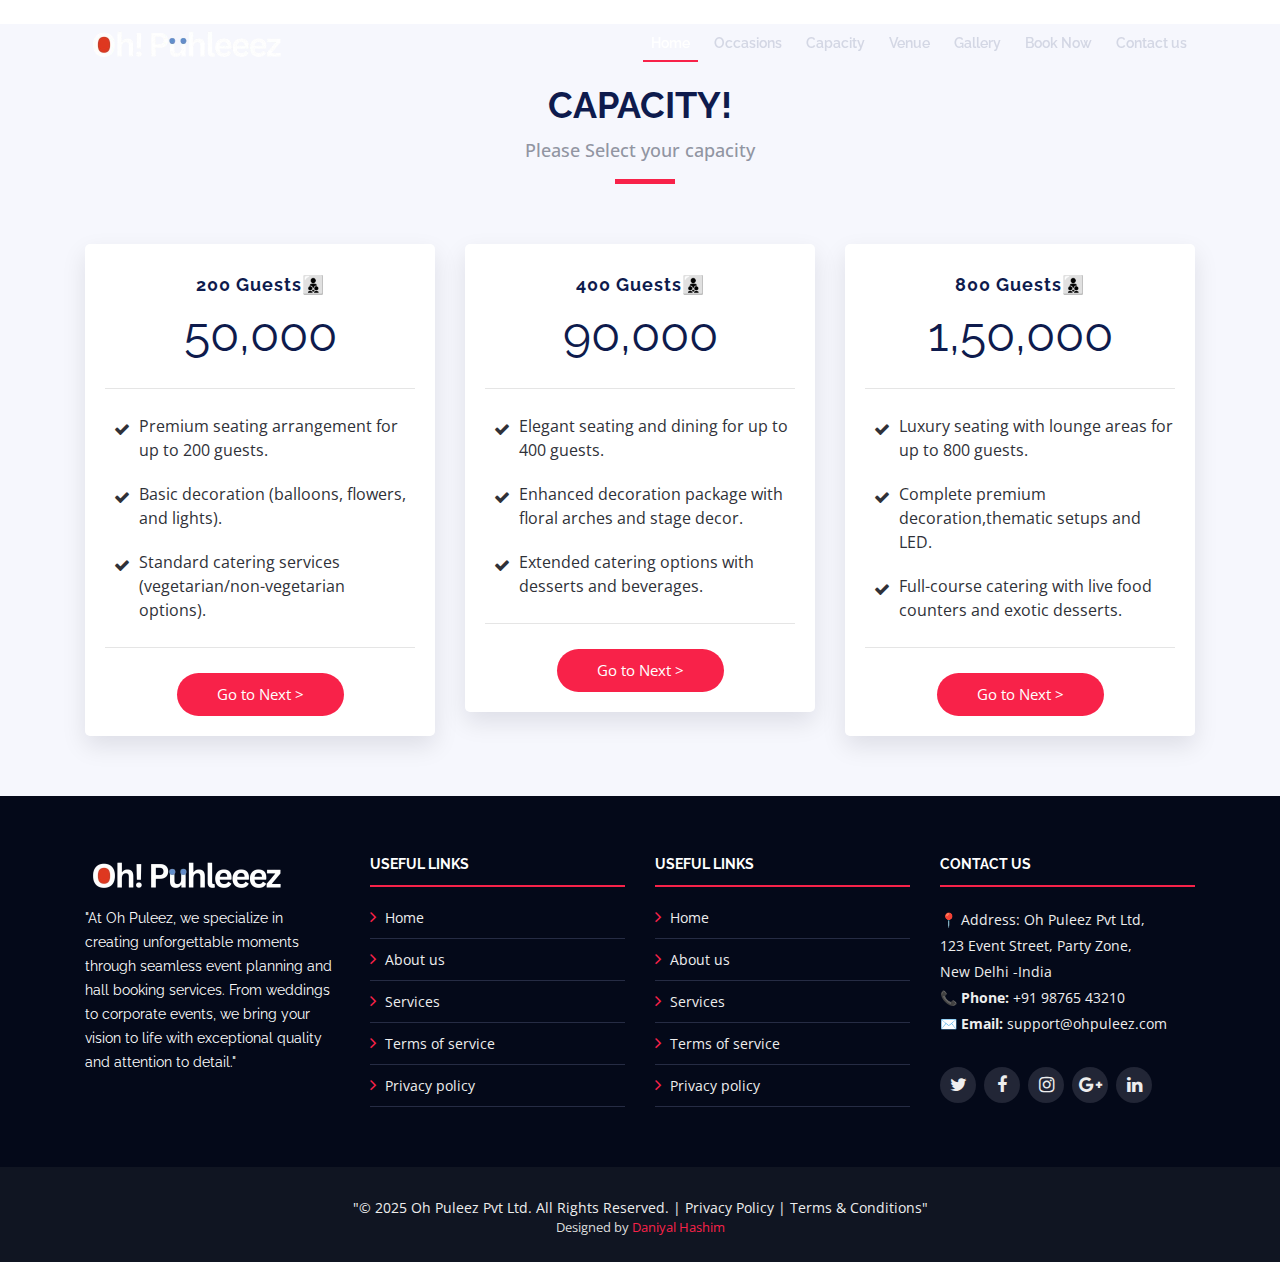
<file: capacity.html>
<!DOCTYPE html>
<html lang="en">

<head>
  <meta charset="utf-8">
  <title>Oh Puhleeez – Your Event, Our Perfection</title>
  <meta content="width=device-width, initial-scale=1.0" name="viewport">
  <meta content="" name="keywords">
  <meta content="" name="description">

  <!-- Favicons -->
  <link href="img/favicon.png" rel="icon">
  <link href="img/apple-touch-icon.png" rel="apple-touch-icon">

  <!-- Google Fonts -->
  <link href="https://fonts.googleapis.com/css?family=Open+Sans:300,300i,400,400i,700,700i|Raleway:300,400,500,700,800" rel="stylesheet">

  <!-- Bootstrap CSS File -->
  <link href="lib/bootstrap/css/bootstrap.min.css" rel="stylesheet">

  <!-- Libraries CSS Files -->
  <link href="lib/font-awesome/css/font-awesome.min.css" rel="stylesheet">
  <link href="lib/animate/animate.min.css" rel="stylesheet">
  <link href="lib/venobox/venobox.css" rel="stylesheet">
  <link href="lib/owlcarousel/assets/owl.carousel.min.css" rel="stylesheet">

  <!-- Main Stylesheet File -->
  <link href="css/style.css" rel="stylesheet">

  <!-- =======================================================
    Theme Name: TheEvent
    Theme URL: https://bootstrapmade.com/theevent-conference-event-bootstrap-template/
    Author: BootstrapMade.com
    License: https://bootstrapmade.com/license/
  ======================================================= -->
</head>

<body>

  <!--==========================
    Header
  ============================-->
 
  <header id="header">
    <div class="container">

      <div id="logo" class="pull-left">
        <!-- Uncomment below if you prefer to use a text logo -->
        <!-- <h1><a href="#main">C<span>o</span>nf</a></h1>-->
        <a href="./index.html" class="scrollto"><img src="img/logo2.png" alt="" title=""></a>
      </div>

      <nav id="nav-menu-container">
        <ul class="nav-menu">
          <li class="menu-active"><a href="#intro">Home</a></li>
          <li><a href="#speakers">Occasions</a></li>
      
          <li><a href="#schedule">Capacity</a></li>
          <li><a href="#hotels">Venue</a></li>

          <li><a href="#gallery">Gallery</a></li>
          <li><a href="#buy-tickets">Book Now
          </a></li>
          <li><a href="#contact">Contact us</a></li>
      
        </ul>
      </nav><!-- #nav-menu-container -->
    </div>
  </header><!-- #header -->

 

  <main id="main">

   

    <!--==========================
     Speakers Section
    ============================-->




     <!--==========================
      Hotels Section
    ============================-->
    <br>
    <section id="buy-tickets" class="section-with-bg wow fadeInUp">
        <div class="container">
  
          <div class="section-header">
            <h2>Capacity!</h2>
            <p> <span>Please Select your capacity</span></p>
          </div>
  
          <div class="row">
            <div class="col-lg-4">
              <div class="card mb-5 mb-lg-0">
                <div class="card-body">
                  <h4 class="card-title   text-center">200 Guests👨‍👦‍👦</h4>
                  <h6 class="card-price text-center">50,000</h6>
                  <hr>
                  <ul class="fa-ul">
                    <li><span class="fa-li"><i class="fa fa-check"></i></span>Premium seating arrangement for up to 200 guests.</li>
                    <li><span class="fa-li"><i class="fa fa-check"></i></span>Basic decoration (balloons, flowers, and lights).</li>
                    <li><span class="fa-li"><i class="fa fa-check"></i></span>Standard catering services (vegetarian/non-vegetarian options).</li>
                    
                  </ul>
                  <hr>
                  <div class="text-center">
                   
                    <button type="button" class="btn" onclick="window.location.href='./addon.html';">
                        Go to Next &gt;
                      </button>
                  </div>
                </div>
              </div>
            </div>
            <div class="col-lg-4">
              <div class="card mb-5 mb-lg-0">
                <div class="card-body">
                  <h5 class="card-title  text-center">400 Guests👨‍👦‍👦</h5>
                  <h6 class="card-price text-center">90,000</h6>
                  <hr>
                  <ul class="fa-ul">
                    <li><span class="fa-li"><i class="fa fa-check"></i></span>Elegant seating and dining for up to 400 guests.</li>
                    <li><span class="fa-li"><i class="fa fa-check"></i></span>Enhanced decoration package with floral arches and stage decor.</li>
                    <li><span class="fa-li"><i class="fa fa-check"></i></span>Extended catering options with desserts and beverages.</li>
  
                   
                  </ul>
                  <hr>
                  <div class="text-center">
                    <button type="button" class="btn" onclick="window.location.href='./addon.html';">
                        Go to Next &gt;
                      </button>
                  </div>
                </div>
              </div>
            </div>
            <!-- Pro Tier -->
            <div class="col-lg-4">
              <div class="card">
                <div class="card-body">
                  <h5 class="card-title text-center">800 Guests👨‍👦‍👦</h5>
                  <h6 class="card-price text-center">1,50,000</h6>
                  <hr>
                  <ul class="fa-ul">
                    <li><span class="fa-li"><i class="fa fa-check"></i></span>Luxury seating with lounge areas for up to 800 guests.</li>
                    <li><span class="fa-li"><i class="fa fa-check"></i></span>Complete premium decoration,thematic setups and LED.</li>
                    <li><span class="fa-li"><i class="fa fa-check"></i></span>Full-course catering with live food counters and exotic desserts.</li>
                    
                  </ul>
                  <hr>
                  <div class="text-center">
                    <button type="button" class="btn" onclick="window.location.href='./addon.html';">
                        Go to Next &gt;
                      </button>
                  </div>
  
                </div>
              </div>
            </div>
          </div>
  
        </div>
  
        
  
      </section>
    

    

  </main>


  <!--==========================
    Footer
  ============================-->
  <footer id="footer">
    <div class="footer-top">
      <div class="container">
        <div class="row">

          <div class="col-lg-3 col-md-6 footer-info">
            <img src="img/logo2.png" alt="TheEvenet">
            <p>"At Oh Puleez, we specialize in creating unforgettable moments through seamless event planning and hall booking services. From weddings to corporate events, we bring your vision to life with exceptional quality and attention to detail."</p>
          </div>

          <div class="col-lg-3 col-md-6 footer-links">
            <h4>Useful Links</h4>
            <ul>
              <li><i class="fa fa-angle-right"></i> <a href="#">Home</a></li>
              <li><i class="fa fa-angle-right"></i> <a href="#">About us</a></li>
              <li><i class="fa fa-angle-right"></i> <a href="#">Services</a></li>
              <li><i class="fa fa-angle-right"></i> <a href="#">Terms of service</a></li>
              <li><i class="fa fa-angle-right"></i> <a href="#">Privacy policy</a></li>
            </ul>
          </div>

          <div class="col-lg-3 col-md-6 footer-links">
            <h4>Useful Links</h4>
            <ul>
              <li><i class="fa fa-angle-right"></i> <a href="#">Home</a></li>
              <li><i class="fa fa-angle-right"></i> <a href="#">About us</a></li>
              <li><i class="fa fa-angle-right"></i> <a href="#">Services</a></li>
              <li><i class="fa fa-angle-right"></i> <a href="#">Terms of service</a></li>
              <li><i class="fa fa-angle-right"></i> <a href="#">Privacy policy</a></li>
            </ul>
          </div>

          <div class="col-lg-3 col-md-6 footer-contact">
            <h4>Contact Us</h4>
            <p>
              
              📍 Address: Oh Puleez Pvt Ltd, <br>
              123 Event Street, Party Zone,<br>
              New Delhi -India <br>
              <strong>📞 Phone:</strong>  +91 98765 43210<br>
              <strong>✉️ Email:</strong>  support@ohpuleez.com<br>
            </p>

            <div class="social-links">
              <a href="#" class="twitter"><i class="fa fa-twitter"></i></a>
              <a href="#" class="facebook"><i class="fa fa-facebook"></i></a>
              <a href="#" class="instagram"><i class="fa fa-instagram"></i></a>
              <a href="#" class="google-plus"><i class="fa fa-google-plus"></i></a>
              <a href="#" class="linkedin"><i class="fa fa-linkedin"></i></a>
            </div>

          </div>

        </div>
      </div>
    </div>

    <div class="container">
      <div class="copyright">
        "© 2025 Oh Puleez Pvt Ltd. All Rights Reserved. | Privacy Policy | Terms & Conditions"
      </div>
      <div class="credits">
        <!--
          All the links in the footer should remain intact.
          You can delete the links only if you purchased the pro version.
          Licensing information: https://bootstrapmade.com/license/
          Purchase the pro version with working PHP/AJAX contact form: https://bootstrapmade.com/buy/?theme=TheEvent
        -->
        Designed by <a href="#">Daniyal Hashim</a>
      </div>
    </div>
  </footer><!-- #footer -->

  <a href="#" class="back-to-top"><i class="fa fa-angle-up"></i></a>

  <!-- JavaScript Libraries -->
  <script src="lib/jquery/jquery.min.js"></script>
  <script src="lib/jquery/jquery-migrate.min.js"></script>
  <script src="lib/bootstrap/js/bootstrap.bundle.min.js"></script>
  <script src="lib/easing/easing.min.js"></script>
  <script src="lib/superfish/hoverIntent.js"></script>
  <script src="lib/superfish/superfish.min.js"></script>
  <script src="lib/wow/wow.min.js"></script>
  <script src="lib/venobox/venobox.min.js"></script>
  <script src="lib/owlcarousel/owl.carousel.min.js"></script>

  <!-- Contact Form JavaScript File -->
  <script src="contactform/contactform.js"></script>

  <!-- Template Main Javascript File -->
  <script src="js/main.js"></script>
</body>

</html>
</file>
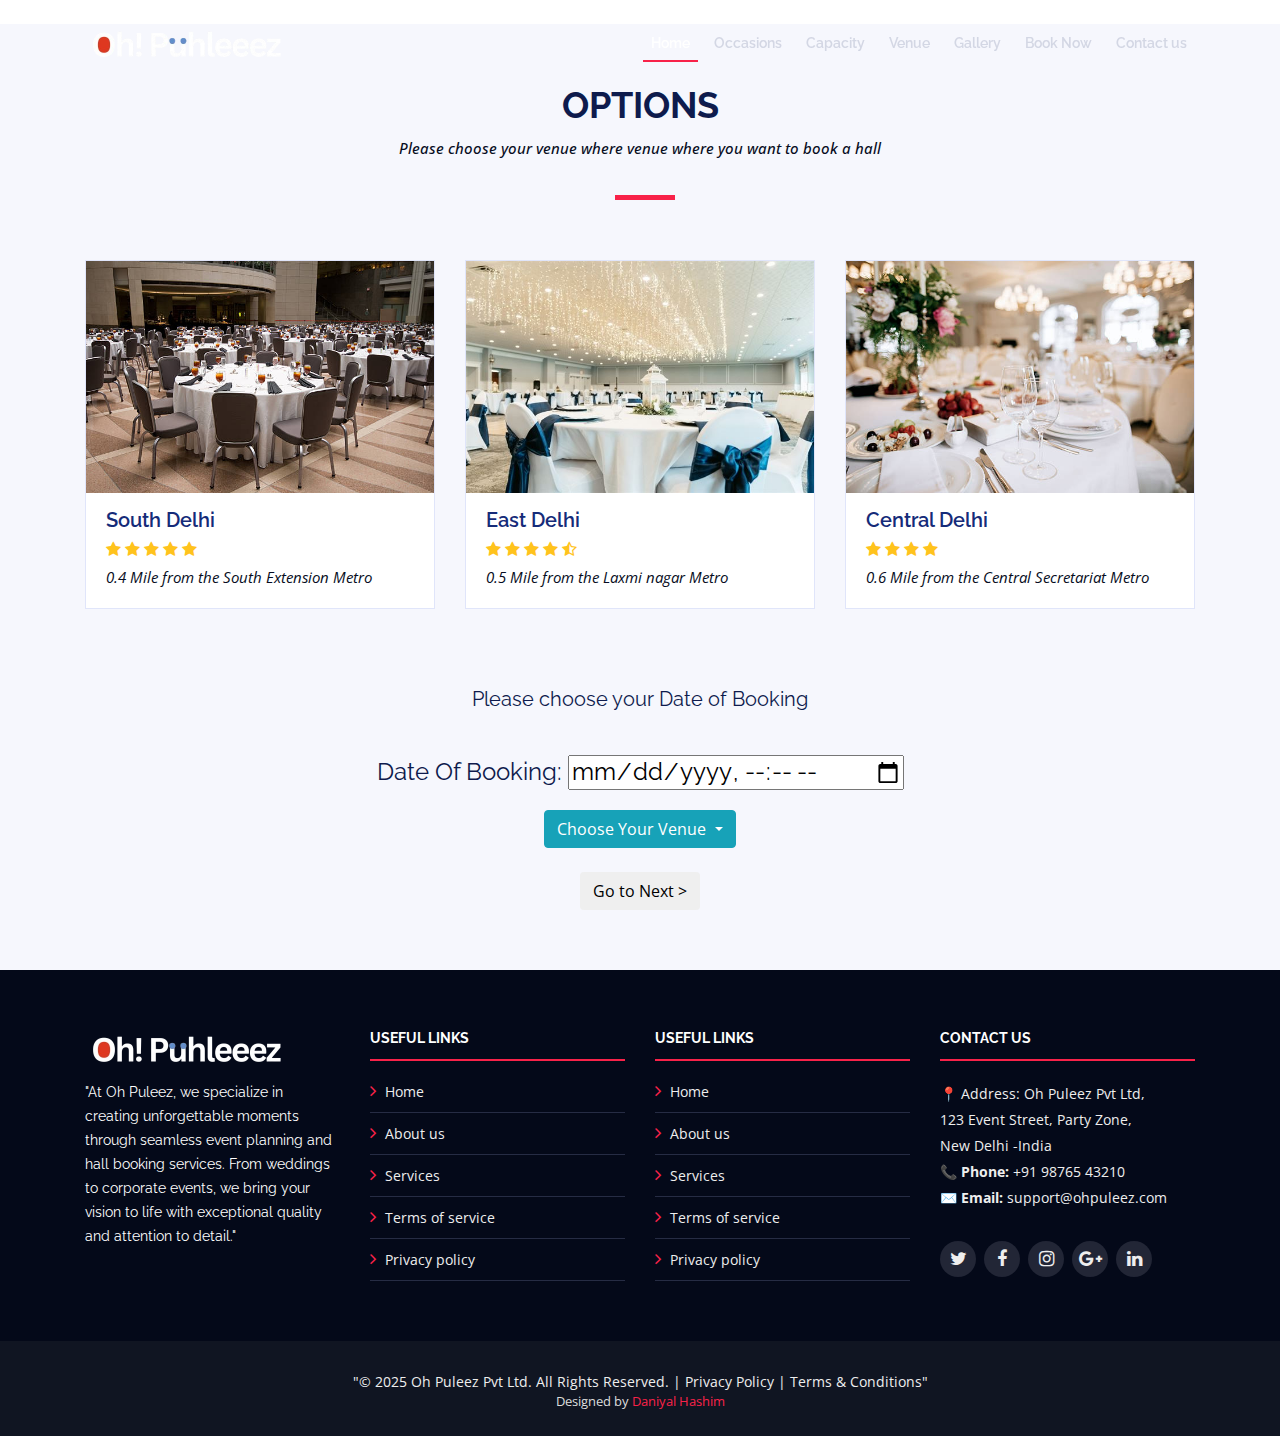
<file: date.html>
<!DOCTYPE html>
<html lang="en">

<head>
  <meta charset="utf-8">
  <title>Oh Puhleeez – Your Event, Our Perfection</title>
  <meta content="width=device-width, initial-scale=1.0" name="viewport">
  <meta content="" name="keywords">
  <meta content="" name="description">

  <!-- Favicons -->
  <link href="img/favicon.png" rel="icon">
  <link href="img/apple-touch-icon.png" rel="apple-touch-icon">

  <!-- Google Fonts -->
  <link href="https://fonts.googleapis.com/css?family=Open+Sans:300,300i,400,400i,700,700i|Raleway:300,400,500,700,800" rel="stylesheet">

  <!-- Bootstrap CSS File -->
  <link href="lib/bootstrap/css/bootstrap.min.css" rel="stylesheet">

  <!-- Libraries CSS Files -->
  <link href="lib/font-awesome/css/font-awesome.min.css" rel="stylesheet">
  <link href="lib/animate/animate.min.css" rel="stylesheet">
  <link href="lib/venobox/venobox.css" rel="stylesheet">
  <link href="lib/owlcarousel/assets/owl.carousel.min.css" rel="stylesheet">

  <!-- Main Stylesheet File -->
  <link href="css/style.css" rel="stylesheet">

  <!-- =======================================================
    Theme Name: TheEvent
    Theme URL: https://bootstrapmade.com/theevent-conference-event-bootstrap-template/
    Author: BootstrapMade.com
    License: https://bootstrapmade.com/license/
  ======================================================= -->
</head>

<body>

  <!--==========================
    Header
  ============================-->
 
  <header id="header">
    <div class="container">

      <div id="logo" class="pull-left">
        <!-- Uncomment below if you prefer to use a text logo -->
        <!-- <h1><a href="#main">C<span>o</span>nf</a></h1>-->
        <a href="./index.html" class="scrollto"><img src="img/logo2.png" alt="" title=""></a>
      </div>

      <nav id="nav-menu-container">
        <ul class="nav-menu">
          <li class="menu-active"><a href="#intro">Home</a></li>
          <li><a href="#speakers">Occasions</a></li>
      
          <li><a href="#schedule">Capacity</a></li>
          <li><a href="#hotels">Venue</a></li>

          <li><a href="#gallery">Gallery</a></li>
          <li><a href="#buy-tickets">Book Now
          </a></li>
          <li><a href="#contact">Contact us</a></li>
      
        </ul>
      </nav><!-- #nav-menu-container -->
    </div>
  </header><!-- #header -->

 

  <main id="main">

   

    <!--==========================
     Speakers Section
    ============================-->




     <!--==========================
      Hotels Section
    ============================-->
    <br>
    <section id="hotels" class="section-with-bg wow fadeInUp">

        <div class="container">
          <div class="section-header">
            <h2>Options</h2>
            <p>Please choose your venue where venue where you want to book a hall </p>
          </div>

          
  
          <div class="row">
  
            <div class="col-lg-4 col-md-6">
              <div class="hotel">
                <div class="hotel-img">
                  <img src="img/hotels/1.jpg" alt="Hotel 1" class="img-fluid">
                </div>
                <h3><a href="#">South Delhi </a></h3>
                <div class="stars">
                  <i class="fa fa-star"></i>
                  <i class="fa fa-star"></i>
                  <i class="fa fa-star"></i>
                  <i class="fa fa-star"></i>
                  <i class="fa fa-star"></i>
                </div>
                <p>0.4 Mile from the South Extension Metro</p>
              </div>
              
            </div>
  
            <div class="col-lg-4 col-md-6">
              <div class="hotel">
                <div class="hotel-img">
                  <img src="img/hotels/2.jpg" alt="Hotel 2" class="img-fluid">
                </div>
                <h3><a href="#">East Delhi</a></h3>
                <div class="stars">
                  <i class="fa fa-star"></i>
                  <i class="fa fa-star"></i>
                  <i class="fa fa-star"></i>
                  <i class="fa fa-star"></i>
                  <i class="fa fa-star-half-full"></i>
                </div>
                <p>0.5 Mile from the Laxmi nagar Metro</p>
              </div>
            </div>
  
            <div class="col-lg-4 col-md-6">
              <div class="hotel">
                <div class="hotel-img">
                  <img src="img/hotels/3.jpg" alt="Hotel 3" class="img-fluid">
                </div>
                <h3><a href="#">Central Delhi</a></h3>
                <div class="stars">
                  <i class="fa fa-star"></i>
                  <i class="fa fa-star"></i>
                  <i class="fa fa-star"></i>
                  <i class="fa fa-star"></i>
                </div>
                <p>0.6 Mile from the  Central Secretariat Metro</p>
              </div>
            </div>
  
          </div>
        </div>

       
    

     
      <br>
  
        <br>
        <div class="text-center">
            <div>

          
               
                <h5>
                    Please choose your Date of Booking
                </h5>
                <br>
                <h4>Date Of Booking:
                    <input type="datetime-local" 
                           id="Test_DatetimeLocal">
                </h4>
           
          </div>
        

          <div class="btn-group">
            <button type="button" class="btn btn-info dropdown-toggle" data-toggle="dropdown" aria-haspopup="true" aria-expanded="false">
              Choose Your Venue
            </button>
            <div class="dropdown-menu">
              <a class="dropdown-item" href="#">South Delhi</a>
              <a class="dropdown-item" href="#">East Delhi</a>
              <a class="dropdown-item" href="#">Central Delhi</a>
              <a class="dropdown-item" href="#">West Delhi</a>
              <div class="dropdown-divider"></div>
            
            </div>
          </div>
          <br>
          <br>
          <button type="button" class="btn" onclick="window.location.href='./capacity.html';">
            Go to Next &gt;
          </button>
          
        </div>
      </section>
    

    

  </main>


  <!--==========================
    Footer
  ============================-->
  <footer id="footer">
    <div class="footer-top">
      <div class="container">
        <div class="row">

          <div class="col-lg-3 col-md-6 footer-info">
            <img src="img/logo2.png" alt="TheEvenet">
            <p>"At Oh Puleez, we specialize in creating unforgettable moments through seamless event planning and hall booking services. From weddings to corporate events, we bring your vision to life with exceptional quality and attention to detail."</p>
          </div>

          <div class="col-lg-3 col-md-6 footer-links">
            <h4>Useful Links</h4>
            <ul>
              <li><i class="fa fa-angle-right"></i> <a href="#">Home</a></li>
              <li><i class="fa fa-angle-right"></i> <a href="#">About us</a></li>
              <li><i class="fa fa-angle-right"></i> <a href="#">Services</a></li>
              <li><i class="fa fa-angle-right"></i> <a href="#">Terms of service</a></li>
              <li><i class="fa fa-angle-right"></i> <a href="#">Privacy policy</a></li>
            </ul>
          </div>

          <div class="col-lg-3 col-md-6 footer-links">
            <h4>Useful Links</h4>
            <ul>
              <li><i class="fa fa-angle-right"></i> <a href="#">Home</a></li>
              <li><i class="fa fa-angle-right"></i> <a href="#">About us</a></li>
              <li><i class="fa fa-angle-right"></i> <a href="#">Services</a></li>
              <li><i class="fa fa-angle-right"></i> <a href="#">Terms of service</a></li>
              <li><i class="fa fa-angle-right"></i> <a href="#">Privacy policy</a></li>
            </ul>
          </div>

          <div class="col-lg-3 col-md-6 footer-contact">
            <h4>Contact Us</h4>
            <p>
              
              📍 Address: Oh Puleez Pvt Ltd, <br>
              123 Event Street, Party Zone,<br>
              New Delhi -India <br>
              <strong>📞 Phone:</strong>  +91 98765 43210<br>
              <strong>✉️ Email:</strong>  support@ohpuleez.com<br>
            </p>

            <div class="social-links">
              <a href="#" class="twitter"><i class="fa fa-twitter"></i></a>
              <a href="#" class="facebook"><i class="fa fa-facebook"></i></a>
              <a href="#" class="instagram"><i class="fa fa-instagram"></i></a>
              <a href="#" class="google-plus"><i class="fa fa-google-plus"></i></a>
              <a href="#" class="linkedin"><i class="fa fa-linkedin"></i></a>
            </div>

          </div>

        </div>
      </div>
    </div>

    <div class="container">
      <div class="copyright">
        "© 2025 Oh Puleez Pvt Ltd. All Rights Reserved. | Privacy Policy | Terms & Conditions"
      </div>
      <div class="credits">
        <!--
          All the links in the footer should remain intact.
          You can delete the links only if you purchased the pro version.
          Licensing information: https://bootstrapmade.com/license/
          Purchase the pro version with working PHP/AJAX contact form: https://bootstrapmade.com/buy/?theme=TheEvent
        -->
        Designed by <a href="#">Daniyal Hashim</a>
      </div>
    </div>
  </footer><!-- #footer -->

  <a href="#" class="back-to-top"><i class="fa fa-angle-up"></i></a>

  <!-- JavaScript Libraries -->
  <script src="lib/jquery/jquery.min.js"></script>
  <script src="lib/jquery/jquery-migrate.min.js"></script>
  <script src="lib/bootstrap/js/bootstrap.bundle.min.js"></script>
  <script src="lib/easing/easing.min.js"></script>
  <script src="lib/superfish/hoverIntent.js"></script>
  <script src="lib/superfish/superfish.min.js"></script>
  <script src="lib/wow/wow.min.js"></script>
  <script src="lib/venobox/venobox.min.js"></script>
  <script src="lib/owlcarousel/owl.carousel.min.js"></script>

  <!-- Contact Form JavaScript File -->
  <script src="contactform/contactform.js"></script>

  <!-- Template Main Javascript File -->
  <script src="js/main.js"></script>
</body>

</html>
</file>
<file: lib/venobox/venobox.css>
/* ------ venobox.css --------*/
.vbox-overlay *, .vbox-overlay *:before, .vbox-overlay *:after{
    -webkit-backface-visibility: hidden;
    -webkit-box-sizing:border-box;
    -moz-box-sizing:border-box;
    box-sizing:border-box;
}
.vbox-overlay * { 
    -webkit-backface-visibility: visible;
    backface-visibility: visible;
}
.vbox-overlay{
    display: -webkit-flex;
    display: flex;
    -webkit-flex-direction: column;
    flex-direction: column;
    -webkit-justify-content: center;
    justify-content: center;
    -webkit-align-items: center;
    align-items: center;
    position: fixed;
    left: 0;
    top: 0;
    bottom: 0;
    right: 0;
    z-index: 1040;
    -webkit-transform:translateZ(1000px);
    transform: translateZ(1000px);
    transform-style: preserve-3d;
}

/* ----- navigation ----- */
.vbox-title{
    width: 100%;
    height: 40px;
    float: left;
    text-align: center;
    line-height: 28px;
    font-size: 12px;
    padding: 6px 40px;
    overflow: hidden;
    position: fixed;
    display: none;
    left: 0;
    z-index: 1050;
}
.vbox-close{
    cursor: pointer;
    position: fixed;
    top: 15px;
    right: 15px;
    width: 48px;
    height: 48px;
    display: block;
    background-position:10px center;
    overflow: hidden;
    font-size: 48px;
    line-height: 1;
    text-align: center;
    z-index: 1050;
}
.vbox-num{
    cursor: pointer;
    position: fixed;
    left: 0;
    height: 40px;
    display: block;
    overflow: hidden;
    line-height: 28px;
    font-size: 12px;
    padding: 6px 10px;
    display: none;
    z-index: 1050;
}
/* ----- navigation ARROWS ----- */
.vbox-next, .vbox-prev{
    position: fixed;
    top: 50%;
    margin-top: -15px;
    overflow: hidden;
    cursor: pointer;
    display: block;
    width: 45px;
    height: 45px;
    z-index: 1050;
}
.vbox-next span, .vbox-prev span{
    position: relative;
    width: 20px;
    height: 20px;
    border: 2px solid transparent;
    border-top-color: #B6B6B6;
    border-right-color: #B6B6B6;
    text-indent: -100px;
    position: absolute;
    top: 8px;
    display: block;
}
.vbox-prev{
    left: 15px;
}
.vbox-next{
    right: 30px;
}
.vbox-prev span{
    left: 10px;
    -ms-transform: rotate(-135deg);
    -webkit-transform: rotate(-135deg);
    transform: rotate(-135deg);
}
.vbox-next span{
    -ms-transform: rotate(45deg);
    -webkit-transform: rotate(45deg);
    transform: rotate(45deg);
    right: 10px;
}
/* ------- inline window ------ */
.vbox-inline{
    width: 420px;
    height: 315px;
    height: 70vh;
    padding: 10px;
    background: #fff;
    margin: 0 auto;
    overflow: auto;
    text-align: left;
}
/* ------- Video & iFrames window ------ */
.venoframe{
    max-width: 100%;
    width: 100%;
    border: none;
    width: 100%;
    height: 260px;
    height: 70vh;
}
.venoframe.vbvid{
    height: 260px;
}
@media (min-width: 768px) {
    .venoframe, .vbox-inline{
        width: 90%;
        height: 360px;
        height: 70vh;
    }
    .venoframe.vbvid{
        width: 640px;
        height: 360px;
    }
}
@media (min-width: 992px) {
    .venoframe, .vbox-inline{
        max-width: 1200px;
        width: 80%;
        height: 540px;
        height: 70vh;
    }
    .venoframe.vbvid{
        width: 960px;
        height: 540px;
    }
}
/* 
Please do NOT edit this part! 
or at least read this note: http://i.imgur.com/7C0ws9e.gif
*/
.vbox-open{
    overflow: hidden;
}
.vbox-container{
    position: absolute;
    left: 0;
    right: 0;
    top: 0;
    bottom: 0;
    overflow-x: hidden;
    overflow-y: auto;
    overflow-scrolling: touch;
    -webkit-overflow-scrolling: touch;
    z-index: 20;
    max-height: 100%;

}

.vbox-content{
    text-align: center;
    float: left;
    width: 100%;
    position: relative;
    overflow: hidden;
    padding: 20px 10px;
}
.vbox-container img{
    max-width: 100%;
    height: auto;
}
.figlio{
    max-width: 100%;
    text-align: initial;
    border: 8px solid rgba(255, 255, 255, 0.4);
}
img.figlio{
    -webkit-user-select: none;
-khtml-user-select: none;
-moz-user-select: none;
-o-user-select: none;
user-select: none;
}
.vbox-content.swipe-left{
    margin-left: -200px !important;
}
.vbox-content.swipe-right{
    margin-left: 200px !important;
}
.animated{
    webkit-transition: margin 300ms ease-out;
    transition: margin 300ms ease-out;
}
.animate-in{
    opacity: 1;
}
.animate-out{
    opacity: 0;
}
/* ---------- preloader ----------
 * SPINKIT 
 * http://tobiasahlin.com/spinkit/
-------------------------------- */
.sk-double-bounce,.sk-rotating-plane{width:40px;height:40px;margin:40px auto}.sk-rotating-plane{background-color:#333;-webkit-animation:sk-rotatePlane 1.2s infinite ease-in-out;animation:sk-rotatePlane 1.2s infinite ease-in-out}@-webkit-keyframes sk-rotatePlane{0%{-webkit-transform:perspective(120px) rotateX(0) rotateY(0);transform:perspective(120px) rotateX(0) rotateY(0)}50%{-webkit-transform:perspective(120px) rotateX(-180.1deg) rotateY(0);transform:perspective(120px) rotateX(-180.1deg) rotateY(0)}100%{-webkit-transform:perspective(120px) rotateX(-180deg) rotateY(-179.9deg);transform:perspective(120px) rotateX(-180deg) rotateY(-179.9deg)}}@keyframes sk-rotatePlane{0%{-webkit-transform:perspective(120px) rotateX(0) rotateY(0);transform:perspective(120px) rotateX(0) rotateY(0)}50%{-webkit-transform:perspective(120px) rotateX(-180.1deg) rotateY(0);transform:perspective(120px) rotateX(-180.1deg) rotateY(0)}100%{-webkit-transform:perspective(120px) rotateX(-180deg) rotateY(-179.9deg);transform:perspective(120px) rotateX(-180deg) rotateY(-179.9deg)}}.sk-double-bounce{position:relative}.sk-double-bounce .sk-child{width:100%;height:100%;border-radius:50%;background-color:#333;opacity:.6;position:absolute;top:0;left:0;-webkit-animation:sk-doubleBounce 2s infinite ease-in-out;animation:sk-doubleBounce 2s infinite ease-in-out}.sk-chasing-dots .sk-child,.sk-spinner-pulse,.sk-three-bounce .sk-child{background-color:#333;border-radius:100%}.sk-double-bounce .sk-double-bounce2{-webkit-animation-delay:-1s;animation-delay:-1s}@-webkit-keyframes sk-doubleBounce{0%,100%{-webkit-transform:scale(0);transform:scale(0)}50%{-webkit-transform:scale(1);transform:scale(1)}}@keyframes sk-doubleBounce{0%,100%{-webkit-transform:scale(0);transform:scale(0)}50%{-webkit-transform:scale(1);transform:scale(1)}}.sk-wave{margin:40px auto;width:50px;height:40px;text-align:center;font-size:10px}.sk-wave .sk-rect{background-color:#333;height:100%;width:6px;display:inline-block;-webkit-animation:sk-waveStretchDelay 1.2s infinite ease-in-out;animation:sk-waveStretchDelay 1.2s infinite ease-in-out}.sk-wave .sk-rect1{-webkit-animation-delay:-1.2s;animation-delay:-1.2s}.sk-wave .sk-rect2{-webkit-animation-delay:-1.1s;animation-delay:-1.1s}.sk-wave .sk-rect3{-webkit-animation-delay:-1s;animation-delay:-1s}.sk-wave .sk-rect4{-webkit-animation-delay:-.9s;animation-delay:-.9s}.sk-wave .sk-rect5{-webkit-animation-delay:-.8s;animation-delay:-.8s}@-webkit-keyframes sk-waveStretchDelay{0%,100%,40%{-webkit-transform:scaleY(.4);transform:scaleY(.4)}20%{-webkit-transform:scaleY(1);transform:scaleY(1)}}@keyframes sk-waveStretchDelay{0%,100%,40%{-webkit-transform:scaleY(.4);transform:scaleY(.4)}20%{-webkit-transform:scaleY(1);transform:scaleY(1)}}.sk-wandering-cubes{margin:40px auto;width:40px;height:40px;position:relative}.sk-wandering-cubes .sk-cube{background-color:#333;width:10px;height:10px;position:absolute;top:0;left:0;-webkit-animation:sk-wanderingCube 1.8s ease-in-out -1.8s infinite both;animation:sk-wanderingCube 1.8s ease-in-out -1.8s infinite both}.sk-chasing-dots,.sk-spinner-pulse{width:40px;height:40px;margin:40px auto}.sk-wandering-cubes .sk-cube2{-webkit-animation-delay:-.9s;animation-delay:-.9s}@-webkit-keyframes sk-wanderingCube{0%{-webkit-transform:rotate(0);transform:rotate(0)}25%{-webkit-transform:translateX(30px) rotate(-90deg) scale(.5);transform:translateX(30px) rotate(-90deg) scale(.5)}50%{-webkit-transform:translateX(30px) translateY(30px) rotate(-179deg);transform:translateX(30px) translateY(30px) rotate(-179deg)}50.1%{-webkit-transform:translateX(30px) translateY(30px) rotate(-180deg);transform:translateX(30px) translateY(30px) rotate(-180deg)}75%{-webkit-transform:translateX(0) translateY(30px) rotate(-270deg) scale(.5);transform:translateX(0) translateY(30px) rotate(-270deg) scale(.5)}100%{-webkit-transform:rotate(-360deg);transform:rotate(-360deg)}}@keyframes sk-wanderingCube{0%{-webkit-transform:rotate(0);transform:rotate(0)}25%{-webkit-transform:translateX(30px) rotate(-90deg) scale(.5);transform:translateX(30px) rotate(-90deg) scale(.5)}50%{-webkit-transform:translateX(30px) translateY(30px) rotate(-179deg);transform:translateX(30px) translateY(30px) rotate(-179deg)}50.1%{-webkit-transform:translateX(30px) translateY(30px) rotate(-180deg);transform:translateX(30px) translateY(30px) rotate(-180deg)}75%{-webkit-transform:translateX(0) translateY(30px) rotate(-270deg) scale(.5);transform:translateX(0) translateY(30px) rotate(-270deg) scale(.5)}100%{-webkit-transform:rotate(-360deg);transform:rotate(-360deg)}}.sk-spinner-pulse{-webkit-animation:sk-pulseScaleOut 1s infinite ease-in-out;animation:sk-pulseScaleOut 1s infinite ease-in-out}@-webkit-keyframes sk-pulseScaleOut{0%{-webkit-transform:scale(0);transform:scale(0)}100%{-webkit-transform:scale(1);transform:scale(1);opacity:0}}@keyframes sk-pulseScaleOut{0%{-webkit-transform:scale(0);transform:scale(0)}100%{-webkit-transform:scale(1);transform:scale(1);opacity:0}}.sk-chasing-dots{position:relative;text-align:center;-webkit-animation:sk-chasingDotsRotate 2s infinite linear;animation:sk-chasingDotsRotate 2s infinite linear}.sk-chasing-dots .sk-child{width:60%;height:60%;display:inline-block;position:absolute;top:0;-webkit-animation:sk-chasingDotsBounce 2s infinite ease-in-out;animation:sk-chasingDotsBounce 2s infinite ease-in-out}.sk-chasing-dots .sk-dot2{top:auto;bottom:0;-webkit-animation-delay:-1s;animation-delay:-1s}@-webkit-keyframes sk-chasingDotsRotate{100%{-webkit-transform:rotate(360deg);transform:rotate(360deg)}}@keyframes sk-chasingDotsRotate{100%{-webkit-transform:rotate(360deg);transform:rotate(360deg)}}@-webkit-keyframes sk-chasingDotsBounce{0%,100%{-webkit-transform:scale(0);transform:scale(0)}50%{-webkit-transform:scale(1);transform:scale(1)}}@keyframes sk-chasingDotsBounce{0%,100%{-webkit-transform:scale(0);transform:scale(0)}50%{-webkit-transform:scale(1);transform:scale(1)}}.sk-three-bounce{margin:40px auto;width:80px;text-align:center}.sk-three-bounce .sk-child{width:20px;height:20px;display:inline-block;-webkit-animation:sk-three-bounce 1.4s ease-in-out 0s infinite both;animation:sk-three-bounce 1.4s ease-in-out 0s infinite both}.sk-circle .sk-child:before,.sk-fading-circle .sk-circle:before{display:block;border-radius:100%;content:'';background-color:#333}.sk-three-bounce .sk-bounce1{-webkit-animation-delay:-.32s;animation-delay:-.32s}.sk-three-bounce .sk-bounce2{-webkit-animation-delay:-.16s;animation-delay:-.16s}@-webkit-keyframes sk-three-bounce{0%,100%,80%{-webkit-transform:scale(0);transform:scale(0)}40%{-webkit-transform:scale(1);transform:scale(1)}}@keyframes sk-three-bounce{0%,100%,80%{-webkit-transform:scale(0);transform:scale(0)}40%{-webkit-transform:scale(1);transform:scale(1)}}.sk-circle{margin:40px auto;width:40px;height:40px;position:relative}.sk-circle .sk-child{width:100%;height:100%;position:absolute;left:0;top:0}.sk-circle .sk-child:before{margin:0 auto;width:15%;height:15%;-webkit-animation:sk-circleBounceDelay 1.2s infinite ease-in-out both;animation:sk-circleBounceDelay 1.2s infinite ease-in-out both}.sk-circle .sk-circle2{-webkit-transform:rotate(30deg);-ms-transform:rotate(30deg);transform:rotate(30deg)}.sk-circle .sk-circle3{-webkit-transform:rotate(60deg);-ms-transform:rotate(60deg);transform:rotate(60deg)}.sk-circle .sk-circle4{-webkit-transform:rotate(90deg);-ms-transform:rotate(90deg);transform:rotate(90deg)}.sk-circle .sk-circle5{-webkit-transform:rotate(120deg);-ms-transform:rotate(120deg);transform:rotate(120deg)}.sk-circle .sk-circle6{-webkit-transform:rotate(150deg);-ms-transform:rotate(150deg);transform:rotate(150deg)}.sk-circle .sk-circle7{-webkit-transform:rotate(180deg);-ms-transform:rotate(180deg);transform:rotate(180deg)}.sk-circle .sk-circle8{-webkit-transform:rotate(210deg);-ms-transform:rotate(210deg);transform:rotate(210deg)}.sk-circle .sk-circle9{-webkit-transform:rotate(240deg);-ms-transform:rotate(240deg);transform:rotate(240deg)}.sk-circle .sk-circle10{-webkit-transform:rotate(270deg);-ms-transform:rotate(270deg);transform:rotate(270deg)}.sk-circle .sk-circle11{-webkit-transform:rotate(300deg);-ms-transform:rotate(300deg);transform:rotate(300deg)}.sk-circle .sk-circle12{-webkit-transform:rotate(330deg);-ms-transform:rotate(330deg);transform:rotate(330deg)}.sk-circle .sk-circle2:before{-webkit-animation-delay:-1.1s;animation-delay:-1.1s}.sk-circle .sk-circle3:before{-webkit-animation-delay:-1s;animation-delay:-1s}.sk-circle .sk-circle4:before{-webkit-animation-delay:-.9s;animation-delay:-.9s}.sk-circle .sk-circle5:before{-webkit-animation-delay:-.8s;animation-delay:-.8s}.sk-circle .sk-circle6:before{-webkit-animation-delay:-.7s;animation-delay:-.7s}.sk-circle .sk-circle7:before{-webkit-animation-delay:-.6s;animation-delay:-.6s}.sk-circle .sk-circle8:before{-webkit-animation-delay:-.5s;animation-delay:-.5s}.sk-circle .sk-circle9:before{-webkit-animation-delay:-.4s;animation-delay:-.4s}.sk-circle .sk-circle10:before{-webkit-animation-delay:-.3s;animation-delay:-.3s}.sk-circle .sk-circle11:before{-webkit-animation-delay:-.2s;animation-delay:-.2s}.sk-circle .sk-circle12:before{-webkit-animation-delay:-.1s;animation-delay:-.1s}@-webkit-keyframes sk-circleBounceDelay{0%,100%,80%{-webkit-transform:scale(0);transform:scale(0)}40%{-webkit-transform:scale(1);transform:scale(1)}}@keyframes sk-circleBounceDelay{0%,100%,80%{-webkit-transform:scale(0);transform:scale(0)}40%{-webkit-transform:scale(1);transform:scale(1)}}.sk-cube-grid{width:40px;height:40px;margin:40px auto}.sk-cube-grid .sk-cube{width:33.33%;height:33.33%;background-color:#333;float:left;-webkit-animation:sk-cubeGridScaleDelay 1.3s infinite ease-in-out;animation:sk-cubeGridScaleDelay 1.3s infinite ease-in-out}.sk-cube-grid .sk-cube1{-webkit-animation-delay:.2s;animation-delay:.2s}.sk-cube-grid .sk-cube2{-webkit-animation-delay:.3s;animation-delay:.3s}.sk-cube-grid .sk-cube3{-webkit-animation-delay:.4s;animation-delay:.4s}.sk-cube-grid .sk-cube4{-webkit-animation-delay:.1s;animation-delay:.1s}.sk-cube-grid .sk-cube5{-webkit-animation-delay:.2s;animation-delay:.2s}.sk-cube-grid .sk-cube6{-webkit-animation-delay:.3s;animation-delay:.3s}.sk-cube-grid .sk-cube7{-webkit-animation-delay:0ms;animation-delay:0ms}.sk-cube-grid .sk-cube8{-webkit-animation-delay:.1s;animation-delay:.1s}.sk-cube-grid .sk-cube9{-webkit-animation-delay:.2s;animation-delay:.2s}@-webkit-keyframes sk-cubeGridScaleDelay{0%,100%,70%{-webkit-transform:scale3D(1,1,1);transform:scale3D(1,1,1)}35%{-webkit-transform:scale3D(0,0,1);transform:scale3D(0,0,1)}}@keyframes sk-cubeGridScaleDelay{0%,100%,70%{-webkit-transform:scale3D(1,1,1);transform:scale3D(1,1,1)}35%{-webkit-transform:scale3D(0,0,1);transform:scale3D(0,0,1)}}.sk-fading-circle{margin:40px auto;width:40px;height:40px;position:relative}.sk-fading-circle .sk-circle{width:100%;height:100%;position:absolute;left:0;top:0}.sk-fading-circle .sk-circle:before{margin:0 auto;width:15%;height:15%;-webkit-animation:sk-circleFadeDelay 1.2s infinite ease-in-out both;animation:sk-circleFadeDelay 1.2s infinite ease-in-out both}.sk-fading-circle .sk-circle2{-webkit-transform:rotate(30deg);-ms-transform:rotate(30deg);transform:rotate(30deg)}.sk-fading-circle .sk-circle3{-webkit-transform:rotate(60deg);-ms-transform:rotate(60deg);transform:rotate(60deg)}.sk-fading-circle .sk-circle4{-webkit-transform:rotate(90deg);-ms-transform:rotate(90deg);transform:rotate(90deg)}.sk-fading-circle .sk-circle5{-webkit-transform:rotate(120deg);-ms-transform:rotate(120deg);transform:rotate(120deg)}.sk-fading-circle .sk-circle6{-webkit-transform:rotate(150deg);-ms-transform:rotate(150deg);transform:rotate(150deg)}.sk-fading-circle .sk-circle7{-webkit-transform:rotate(180deg);-ms-transform:rotate(180deg);transform:rotate(180deg)}.sk-fading-circle .sk-circle8{-webkit-transform:rotate(210deg);-ms-transform:rotate(210deg);transform:rotate(210deg)}.sk-fading-circle .sk-circle9{-webkit-transform:rotate(240deg);-ms-transform:rotate(240deg);transform:rotate(240deg)}.sk-fading-circle .sk-circle10{-webkit-transform:rotate(270deg);-ms-transform:rotate(270deg);transform:rotate(270deg)}.sk-fading-circle .sk-circle11{-webkit-transform:rotate(300deg);-ms-transform:rotate(300deg);transform:rotate(300deg)}.sk-fading-circle .sk-circle12{-webkit-transform:rotate(330deg);-ms-transform:rotate(330deg);transform:rotate(330deg)}.sk-fading-circle .sk-circle2:before{-webkit-animation-delay:-1.1s;animation-delay:-1.1s}.sk-fading-circle .sk-circle3:before{-webkit-animation-delay:-1s;animation-delay:-1s}.sk-fading-circle .sk-circle4:before{-webkit-animation-delay:-.9s;animation-delay:-.9s}.sk-fading-circle .sk-circle5:before{-webkit-animation-delay:-.8s;animation-delay:-.8s}.sk-fading-circle .sk-circle6:before{-webkit-animation-delay:-.7s;animation-delay:-.7s}.sk-fading-circle .sk-circle7:before{-webkit-animation-delay:-.6s;animation-delay:-.6s}.sk-fading-circle .sk-circle8:before{-webkit-animation-delay:-.5s;animation-delay:-.5s}.sk-fading-circle .sk-circle9:before{-webkit-animation-delay:-.4s;animation-delay:-.4s}.sk-fading-circle .sk-circle10:before{-webkit-animation-delay:-.3s;animation-delay:-.3s}.sk-fading-circle .sk-circle11:before{-webkit-animation-delay:-.2s;animation-delay:-.2s}.sk-fading-circle .sk-circle12:before{-webkit-animation-delay:-.1s;animation-delay:-.1s}@-webkit-keyframes sk-circleFadeDelay{0%,100%,39%{opacity:0}40%{opacity:1}}@keyframes sk-circleFadeDelay{0%,100%,39%{opacity:0}40%{opacity:1}}.sk-folding-cube{margin:40px auto;width:40px;height:40px;position:relative;-webkit-transform:rotateZ(45deg);transform:rotateZ(45deg)}.sk-folding-cube .sk-cube{float:left;width:50%;height:50%;position:relative;-webkit-transform:scale(1.1);-ms-transform:scale(1.1);transform:scale(1.1)}.sk-folding-cube .sk-cube:before{content:'';position:absolute;top:0;left:0;width:100%;height:100%;background-color:#333;-webkit-animation:sk-foldCubeAngle 2.4s infinite linear both;animation:sk-foldCubeAngle 2.4s infinite linear both;-webkit-transform-origin:100% 100%;-ms-transform-origin:100% 100%;transform-origin:100% 100%}.sk-folding-cube .sk-cube2{-webkit-transform:scale(1.1) rotateZ(90deg);transform:scale(1.1) rotateZ(90deg)}.sk-folding-cube .sk-cube3{-webkit-transform:scale(1.1) rotateZ(180deg);transform:scale(1.1) rotateZ(180deg)}.sk-folding-cube .sk-cube4{-webkit-transform:scale(1.1) rotateZ(270deg);transform:scale(1.1) rotateZ(270deg)}.sk-folding-cube .sk-cube2:before{-webkit-animation-delay:.3s;animation-delay:.3s}.sk-folding-cube .sk-cube3:before{-webkit-animation-delay:.6s;animation-delay:.6s}.sk-folding-cube .sk-cube4:before{-webkit-animation-delay:.9s;animation-delay:.9s}@-webkit-keyframes sk-foldCubeAngle{0%,10%{-webkit-transform:perspective(140px) rotateX(-180deg);transform:perspective(140px) rotateX(-180deg);opacity:0}25%,75%{-webkit-transform:perspective(140px) rotateX(0);transform:perspective(140px) rotateX(0);opacity:1}100%,90%{-webkit-transform:perspective(140px) rotateY(180deg);transform:perspective(140px) rotateY(180deg);opacity:0}}@keyframes sk-foldCubeAngle{0%,10%{-webkit-transform:perspective(140px) rotateX(-180deg);transform:perspective(140px) rotateX(-180deg);opacity:0}25%,75%{-webkit-transform:perspective(140px) rotateX(0);transform:perspective(140px) rotateX(0);opacity:1}100%,90%{-webkit-transform:perspective(140px) rotateY(180deg);transform:perspective(140px) rotateY(180deg);opacity:0}}
</file>
<file: css/style.css>
/*
  Theme Name: TheEvent
  Theme URL: https://bootstrapmade.com/theevent-conference-event-bootstrap-template/
  Author: BootstrapMade.com
  License: https://bootstrapmade.com/license/
*/

/*--------------------------------------------------------------
# General
--------------------------------------------------------------*/

body {
  background: #fff;
  color: #2f3138;
  font-family: "Open Sans", sans-serif;
}

a {
  color: #f82249;
  transition: 0.5s;
}

a:hover,
a:active,
a:focus {
  color: #f8234a;
  outline: none;
  text-decoration: none;
}

p {
  padding: 0;
  margin: 0 0 30px 0;
}

h1,
h2,
h3,
h4,
h5,
h6 {
  font-family: "Raleway", sans-serif;
  font-weight: 400;
  margin: 0 0 20px 0;
  padding: 0;
  color: #0e1b4d;
}

.main-page {
  margin-top: 70px;
}

.wow {
  visibility: hidden;
}

/* Prelaoder */

#preloader {
  position: fixed;
  left: 0;
  top: 0;
  z-index: 999;
  width: 100%;
  height: 100%;
  overflow: visible;
  background: #fff url("../img/preloader.svg") no-repeat center center;
}

/* Back to top button */

.back-to-top {
  position: fixed;
  display: none;
  background: #f82249;
  color: #fff;
  width: 40px;
  height: 40px;
  text-align: center;
  border-radius: 50px;
  right: 15px;
  bottom: 15px;
  transition: background 0.5s ease-in-out;
}

.back-to-top i {
  font-size: 24px;
  padding-top: 6px;
}

.back-to-top:focus {
  background: #e0072f;
  color: #fff;
  outline: none;
}

.back-to-top:hover {
  background: #e0072f;
  color: #fff;
}

/* Sections Header
--------------------------------*/

.section-header {
  margin-bottom: 60px;
  position: relative;
  padding-bottom: 20px;
}

.section-header::before {
  content: '';
  position: absolute;
  display: block;
  width: 60px;
  height: 5px;
  background: #f82249;
  bottom: 0;
  left: calc(50% - 25px);
}

.section-header h2 {
  font-size: 36px;
  text-transform: uppercase;
  text-align: center;
  font-weight: 700;
  margin-bottom: 10px;
}

.section-header p {
  text-align: center;
  padding: 0;
  margin: 0;
  font-size: 18px;
  font-weight: 500;
  color: #9195a2;
}

.section-with-bg {
  background-color: #f6f7fd;
}

/*--------------------------------------------------------------
# Header
--------------------------------------------------------------*/

#header {
  height: 90px;
  padding: 25px 0;
  position: fixed;
  left: 0;
  top: 0;
  right: 0;
  transition: all 0.5s;
  z-index: 997;
}

#header.header-scrolled,
#header.header-fixed {
  background: rgba(6, 12, 34, 0.98);
  height: 70px;
  padding: 15px 0;
  transition: all 0.5s;
}

#header #logo h1 {
  font-size: 36px;
  margin: 0;
  padding: 6px 0;
  line-height: 1;
  font-family: "Raleway", sans-serif;
  font-weight: 700;
  letter-spacing: 3px;
  text-transform: uppercase;
}

#header #logo h1 span {
  color: #f82249;
}

#header #logo h1 a,
#header #logo h1 a:hover {
  color: #fff;
}

#header #logo img {
  padding: 0;
  margin: 0;
  max-height: 40px;
}

/*--------------------------------------------------------------
# Navigation Menu
--------------------------------------------------------------*/

/* Nav Menu Essentials */

.nav-menu,
.nav-menu * {
  margin: 0;
  padding: 0;
  list-style: none;
}

.nav-menu ul {
  position: absolute;
  display: none;
  top: 100%;
  left: 0;
  z-index: 99;
}

.nav-menu li {
  position: relative;
  white-space: nowrap;
}

.nav-menu > li {
  float: left;
}

.nav-menu li:hover > ul,
.nav-menu li.sfHover > ul {
  display: block;
}

.nav-menu ul ul {
  top: 0;
  left: 100%;
}

.nav-menu ul li {
  min-width: 180px;
}

/* Nav Menu Arrows */

.sf-arrows .sf-with-ul {
  padding-right: 30px;
}

.sf-arrows .sf-with-ul:after {
  content: "\f107";
  position: absolute;
  right: 15px;
  font-family: FontAwesome;
  font-style: normal;
  font-weight: normal;
}

.sf-arrows ul .sf-with-ul:after {
  content: "\f105";
}

/* Nav Meu Container */

#nav-menu-container {
  float: right;
  margin: 0;
}

/* Nav Meu Styling */

.nav-menu a {
  padding: 8px;
  text-decoration: none;
  display: inline-block;
  color: rgba(202, 206, 221, 0.8);
  font-family: "Raleway", sans-serif;
  font-weight: 600;
  font-size: 14px;
  outline: none;
}

.nav-menu .menu-active a,
.nav-menu a:hover {
  color: #fff;
}

.nav-menu > li {
  margin-left: 8px;
}

.nav-menu > li > a:before {
  content: "";
  position: absolute;
  width: 0;
  height: 2px;
  bottom: 0;
  left: 0;
  background-color: #f82249;
  visibility: hidden;
  transition: all 0.3s ease-in-out 0s;
}

.nav-menu a:hover:before,
.nav-menu li:hover > a:before,
.nav-menu .menu-active > a:before {
  visibility: visible;
  width: 100%;
}

.nav-menu li.buy-tickets a {
  color: #fff;
  background: #f82249;
  padding: 7px 22px;
  border-radius: 50px;
  border: 2px solid #f82249;
  transition: all ease-in-out 0.3s;
  font-weight: 500;
  margin-left: 8px;
  margin-top: 2px;
  line-height: 1;
  font-size: 13px;
}

.nav-menu li.buy-tickets a:hover {
  background: none;
}

.nav-menu li.buy-tickets:hover a:before,
.nav-menu li.buy-tickets.menu-active a:before {
  visibility: hidden;
}

.nav-menu ul {
  margin: 4px 0 0 0;
  padding: 10px;
  box-shadow: 0px 0px 30px rgba(127, 137, 161, 0.25);
  background: #fff;
  border-radius: 3px;
}

.nav-menu ul li {
  transition: 0.3s;
}

.nav-menu ul li a {
  padding: 10px;
  color: #060c22;
  transition: 0.3s;
  display: block;
  font-size: 13px;
  text-transform: none;
  border-radius: 3px;
}

.nav-menu ul li:hover > a {
  background: #f82249;
  color: #fff;
}

.nav-menu ul ul {
  margin: 0;
}

/* Mobile Nav Toggle */

#mobile-nav-toggle {
  position: fixed;
  right: 0;
  top: 0;
  z-index: 999;
  margin: 15px 15px 0 0;
  border: 0;
  background: none;
  font-size: 24px;
  display: none;
  transition: all 0.4s;
  outline: none;
  cursor: pointer;
}

#mobile-nav-toggle i {
  color: #fff;
}

/* Mobile Nav Styling */

#mobile-nav {
  position: fixed;
  top: 0;
  padding-top: 18px;
  bottom: 0;
  z-index: 998;
  background: rgba(6, 12, 34, 0.9);
  left: -260px;
  width: 260px;
  overflow-y: auto;
  transition: 0.4s;
}

#mobile-nav ul {
  padding: 0;
  margin: 0;
  list-style: none;
}

#mobile-nav ul li {
  position: relative;
}

#mobile-nav ul li a {
  color: #fff;
  font-size: 17px;
  overflow: hidden;
  padding: 10px 22px 10px 15px;
  position: relative;
  text-decoration: none;
  width: 100%;
  display: block;
  outline: none;
}

#mobile-nav ul li a:hover {
  color: #f82249;
}

#mobile-nav ul li li {
  padding-left: 30px;
}

#mobile-nav ul .menu-has-children i {
  position: absolute;
  right: 0;
  z-index: 99;
  padding: 15px;
  cursor: pointer;
  color: #fff;
}

#mobile-nav ul .menu-has-children i.fa-chevron-up {
  color: #f82249;
}

#mobile-nav ul .menu-item-active {
  color: #f82249;
}

#mobile-body-overly {
  width: 100%;
  height: 100%;
  z-index: 997;
  top: 0;
  left: 0;
  position: fixed;
  background: rgba(6, 12, 34, 0.8);
  display: none;
}

/* Mobile Nav body classes */

body.mobile-nav-active {
  overflow: hidden;
}

body.mobile-nav-active #mobile-nav {
  left: 0;
}

body.mobile-nav-active #mobile-nav-toggle {
  color: #fff;
}

/*--------------------------------------------------------------
# Intro Section
--------------------------------------------------------------*/

#intro {
  width: 100%;
  height: 100vh;
  background: url(../img/bg_img.jpg) top center;
  background-size: cover;
  overflow: hidden;
  position: relative;
}

#intro:before {
  content: "";
  background: rgba(6, 12, 34, 0.8);
  position: absolute;
  bottom: 0;
  top: 0;
  left: 0;
  right: 0;
}

#intro .intro-container {
  position: absolute;
  bottom: 0;
  left: 0;
  top: 90px;
  right: 0;
  display: -webkit-box;
  display: -ms-flexbox;
  display: flex;
  -webkit-box-pack: center;
  -ms-flex-pack: center;
  justify-content: center;
  -webkit-box-align: center;
  -ms-flex-align: center;
  align-items: center;
  -webkit-box-orient: vertical;
  -webkit-box-direction: normal;
  -ms-flex-direction: column;
  flex-direction: column;
  text-align: center;
  padding: 0 15px;
}

#intro h1 {
  color: #fff;
  font-family: "Raleway", sans-serif;
  font-size: 56px;
  font-weight: 600;
  text-transform: uppercase;
}

#intro h1 span {
  color: #f82249;
}

#intro p {
  color: #ebebeb;
  font-weight: 700;
  font-size: 20px;
}







#intro .about-btn {
  font-family: "Raleway", sans-serif;
  font-weight: 500;
  font-size: 14px;
  letter-spacing: 1px;
  display: inline-block;
  padding: 12px 32px;
  border-radius: 50px;
  transition: 0.5s;
  line-height: 1;
  margin: 10px;
  color: #fff;
  -webkit-animation-delay: 0.8s;
  animation-delay: 0.8s;
  border: 2px solid #f82249;
}

#intro .about-btn:hover {
  background: #f82249;
  color: #fff;
}

@-webkit-keyframes pulsate-btn {
  0% {
    -webkit-transform: scale(0.6, 0.6);
    transform: scale(0.6, 0.6);
    opacity: 1;
  }

  100% {
    -webkit-transform: scale(1, 1);
    transform: scale(1, 1);
    opacity: 0;
  }
}

@keyframes pulsate-btn {
  0% {
    -webkit-transform: scale(0.6, 0.6);
    transform: scale(0.6, 0.6);
    opacity: 1;
  }

  100% {
    -webkit-transform: scale(1, 1);
    transform: scale(1, 1);
    opacity: 0;
  }
}

/*--------------------------------------------------------------
# About Section
--------------------------------------------------------------*/

#about {
  background: url("../img/about-bg.jpg");
  background-size: cover;
  overflow: hidden;
  position: relative;
  color: #fff;
  padding: 60px 0 40px 0;
}

#about:before {
  content: "";
  background: rgba(13, 20, 41, 0.8);
  position: absolute;
  bottom: 0;
  top: 0;
  left: 0;
  right: 0;
}

#about h2 {
  font-size: 36px;
  font-weight: bold;
  margin-bottom: 10px;
  color: #fff;
}

#about h3 {
  font-size: 18px;
  font-weight: bold;
  text-transform: uppercase;
  margin-bottom: 10px;
  color: #fff;
}

#about p {
  font-size: 14px;
  margin-bottom: 20px;
  color: #fff;
}

/*--------------------------------------------------------------
# Speakers Section
--------------------------------------------------------------*/

#speakers {
  padding: 60px 0 30px 0;
}

#speakers .speaker {
  position: relative;
  overflow: hidden;
  margin-bottom: 30px;
}

#speakers .speaker .details {
  background: rgba(6, 12, 34, 0.76);
  position: absolute;
  left: 0;
  bottom: -30px;
  right: 0;
  text-align: center;
  padding-top: 10px;
  transition: all 300ms cubic-bezier(0.645, 0.045, 0.355, 1);
}

#speakers .speaker .details h3 {
  color: #fff;
  font-size: 22px;
  font-weight: 600;
  margin-bottom: 5px;
}

#speakers .speaker .details p {
  color: #fff;
  font-size: 15px;
  margin-bottom: 10px;
  font-style: italic;
}

#speakers .speaker .details .social {
  height: 90px;
}

#speakers .speaker .details a {
  color: #fff;
}

#speakers .speaker .details a:hover {
  color: #f82249;
}

#speakers .speaker:hover .details {
  bottom: 0;
}

#speakers-details {
  padding: 60px 0;
}

#speakers-details .details h2 {
  color: #112363;
  font-size: 28px;
  font-weight: 700;
  margin-bottom: 10px;
}

#speakers-details .details .social {
  margin-bottom: 10px;
}

#speakers-details .details .social a {
  background: #e9edfb;
  color: #112363;
  line-height: 1;
  display: inline-block;
  text-align: center;
  border-radius: 50%;
  width: 36px;
  height: 36px;
  padding-top: 9px;
}

#speakers-details .details .social a:hover {
  background: #f82249;
  color: #fff;
}

#speakers-details .details .social a i {
  font-size: 18px;
}

#speakers-details .details p {
  color: #112363;
  font-size: 15px;
  margin-bottom: 10px;
}


#speakers .about-btn {
  font-family: "Raleway", sans-serif;
  font-weight: 500;
  font-size: 14px;
  letter-spacing: 1px;
  display: inline-block;
  padding: 12px 32px;
  border-radius: 50px;
  transition: 0.5s;
  line-height: 1;
  margin: 10px;
  color: #fff;
  -webkit-animation-delay: 0.8s;
  animation-delay: 0.8s;
  border: 2px solid #f82249;
}

#speakers .about-btn:hover {
  background:white;
  color:white;

}
/*--------------------------------------------------------------
# Schedule Section
--------------------------------------------------------------*/

#schedule {
  padding: 60px 0 60px 0;
}

#schedule .nav-tabs {
  text-align: center;
  margin: auto;
  display: block;
  border-bottom: 0;
  margin-bottom: 30px;
}

#schedule .nav-tabs li {
  display: inline-block;
  margin-bottom: 0;
}

#schedule .nav-tabs a {
  border: none;
  border-radius: 50px;
  font-weight: 600;
  background-color: #0e1b4d;
  color: #fff;
  padding: 10px 100px;
}

#schedule .nav-tabs a.active {
  background-color: #f82249;
  color: #fff;
}

#schedule .sub-heading {
  text-align: center;
  font-size: 18px;
  font-style: italic;
  margin: 0 auto 30px auto;
}

#schedule .tab-pane {
  transition: ease-in-out .2s;
}

#schedule .schedule-item {
  border-bottom: 1px solid #cad4f6;
  padding-top: 15px;
  padding-bottom: 15px;
  transition: background-color ease-in-out 0.3s;
}

#schedule .schedule-item:hover {
  background-color: #fff;
}

#schedule .schedule-item time {
  padding-bottom: 5px;
  display: inline-block;
}

#schedule .schedule-item .speaker {
  width: 60px;
  height: 60px;
  overflow: hidden;
  border-radius: 50%;
  float: left;
  margin: 0 10px 10px 0;
}

#schedule .schedule-item .speaker img {
  height: 100%;
  -webkit-transform: translateX(-50%);
  transform: translateX(-50%);
  margin-left: 50%;
  transition: all ease-in-out 0.3s;
}

#schedule .schedule-item h4 {
  font-size: 18px;
  font-weight: 600;
  margin-bottom: 5px;
}

#schedule .schedule-item h4 span {
  font-style: italic;
  color: #19328e;
  font-weight: normal;
  font-size: 16px;
}

#schedule .schedule-item p {
  font-style: italic;
  color: #152b79;
  margin-bottom: 0;
}

/*--------------------------------------------------------------
# Venue Section
--------------------------------------------------------------*/

#venue {
  padding: 60px 0;
}

#venue .container-fluid {
  margin-bottom: 3px;
}

#venue .venue-map iframe {
  width: 100%;
  height: 100%;
  min-height: 300px;
}

#venue .venue-info {
  background: url("../img/venue-info-bg.jpg") top center no-repeat;
  background-size: cover;
  position: relative;
  padding-top: 60px;
  padding-bottom: 60px;
}

#venue .venue-info:before {
  content: "";
  background: rgba(13, 20, 41, 0.8);
  position: absolute;
  bottom: 0;
  top: 0;
  left: 0;
  right: 0;
}

#venue .venue-info h3 {
  font-size: 36px;
  font-weight: 700;
  color: #fff;
}

#venue .venue-info p {
  color: #fff;
  margin-bottom: 0;
}

#venue .venue-gallery-container {
  padding-right: 12px;
}

#venue .venue-gallery {
  overflow: hidden;
  border-right: 3px solid #fff;
  border-bottom: 3px solid #fff;
}

#venue .venue-gallery img {
  transition: all ease-in-out 0.4s;
}

#venue .venue-gallery:hover img {
  -webkit-transform: scale(1.1);
  transform: scale(1.1);
}

/*--------------------------------------------------------------
# Hotels Section
--------------------------------------------------------------*/

#hotels {
  padding: 60px 0;
}

#hotels .hotel {
  border: 1px solid #e0e5fa;
  background: #fff;
  margin-bottom: 30px;
}

#hotels .hotel:hover .hotel-img img {
  -webkit-transform: scale(1.1);
  transform: scale(1.1);
}

#hotels .hotel-img {
  overflow: hidden;
  margin-bottom: 15px;
}

#hotels .hotel-img img {
  transition: 0.3s ease-in-out;
}

#hotels h3 {
  font-weight: 600;
  font-size: 20px;
  margin-bottom: 5px;
  padding: 0 20px;
}

#hotels a {
  color: #152b79;
}

#hotels a:hover {
  color: #f82249;
}

#hotels .stars {
  padding: 0 20px;
  margin-bottom: 5px;
}

#hotels .stars i {
  color: #ffc31d;
}

#hotels p {
  padding: 0 20px;
  margin-bottom: 20px;
  color: #060c22;
  font-style: italic;
  font-size: 15px;
}

/*--------------------------------------------------------------
# Gallery Section
--------------------------------------------------------------*/

#gallery {
  padding: 60px;
  overflow: hidden;
}

#gallery .owl-nav,
#gallery .owl-dots {
  margin-top: 25px;
  text-align: center;
}

#gallery .owl-item {
  border-left: 2px solid #fff;
  border-right: 2px solid #fff;
}

#gallery .owl-dot {
  display: inline-block;
  margin: 0 5px;
  width: 12px;
  height: 12px;
  border-radius: 50%;
  background-color: #ddd;
}

#gallery .owl-dot.active {
  background-color: #f82249;
}

#gallery .gallery-carousel .owl-stage-outer {
  overflow: visible;
}

#gallery .gallery-carousel .center {
  border: 6px solid #f82249;
  margin: -10px;
  box-sizing: content-box;
  padding: 4px;
  background: #fff;
  z-index: 1;
}

/*--------------------------------------------------------------
# supporters Section
--------------------------------------------------------------*/

#supporters {
  padding: 60px 0;
}

#supporters .supporters-wrap {
  border-top: 1px solid #e0e5fa;
  border-left: 1px solid #e0e5fa;
  margin-bottom: 30px;
}

#supporters .supporter-logo {
  padding: 30px;
  display: -webkit-box;
  display: -ms-flexbox;
  display: flex;
  -webkit-box-pack: center;
  -ms-flex-pack: center;
  justify-content: center;
  -webkit-box-align: center;
  -ms-flex-align: center;
  align-items: center;
  border-right: 1px solid #e0e5fa;
  border-bottom: 1px solid #e0e5fa;
  overflow: hidden;
  background: rgba(255, 255, 255, 0.5);
  height: 160px;
}

#supporters .supporter-logo:hover img {
  -webkit-transform: scale(1.2);
  transform: scale(1.2);
}

#supporters img {
  transition: all 0.4s ease-in-out;
}

/*--------------------------------------------------------------
# F.A.Q Section
--------------------------------------------------------------*/

#faq {
  padding: 60px 0;
}

#faq #faq-list {
  padding: 0;
  list-style: none;
}

#faq #faq-list li {
  border-bottom: 1px solid #ddd;
}

#faq #faq-list a {
  padding: 18px 0;
  display: block;
  position: relative;
  font-family: "Raleway", sans-serif;
  font-size: 16px;
  line-height: 24px;
  font-weight: 600;
  padding-right: 20px;
}

#faq #faq-list i {
  font-size: 24px;
  position: absolute;
  right: 0;
  top: 16px;
}

#faq #faq-list p {
  margin-bottom: 20px;
}

#faq #faq-list a.collapse {
  color: #f82249;
}

#faq #faq-list a.collapsed {
  color: #000;
}

#faq #faq-list a.collapsed i::before {
  content: "\f055" !important;
}

/*--------------------------------------------------------------
# Subscribe Section
--------------------------------------------------------------*/

#subscribe {
  padding: 60px;
  background: url(../img/subscribe-bg.jpg) center center no-repeat;
  background-size: cover;
  overflow: hidden;
  position: relative;
}

#subscribe:before {
  content: "";
  background: rgba(6, 12, 34, 0.6);
  position: absolute;
  bottom: 0;
  top: 0;
  left: 0;
  right: 0;
}

#subscribe .section-header h2,
#subscribe p {
  color: #fff;
}

#subscribe input {
  background: #fff;
  color: #060c22;
  border: 0;
  outline: none;
  margin: 0;
  padding: 9px 20px;
  border-radius: 50px;
  font-size: 14px;
}

#subscribe button {
  border: 0;
  padding: 9px 25px;
  cursor: pointer;
  background: #f82249;
  color: #fff;
  transition: all 0.3s ease;
  outline: none;
  font-size: 14px;
  border-radius: 50px;
}

#subscribe button:hover {
  background: #e0072f;
}

/*--------------------------------------------------------------
# Buy Tickets Section
--------------------------------------------------------------*/

#buy-tickets {
  padding: 60px 0;
}

#buy-tickets .card {
  border: none;
  border-radius: 5px;
  transition: all  0.3s ease-in-out;
  box-shadow: 0 10px 25px 0 rgba(6, 12, 34, 0.1);
}

#buy-tickets .card:hover {
  box-shadow: 0 10px 35px 0 rgba(6, 12, 34, 0.2);
}

#buy-tickets .card hr {
  margin: 25px 0;
}

#buy-tickets .card .card-title {
  margin: 10px 0;
  font-size: 18px;
  letter-spacing: 1px;
  font-weight: bold;
}

#buy-tickets .card .card-price {
  font-size: 48px;
  margin: 0;
}

#buy-tickets .card ul li {
  margin-bottom: 20px;
}

#buy-tickets .card .text-muted {
  opacity: 0.7;
}

#buy-tickets .card .btn {
  font-size: 15px;
  border-radius: 50px;
  padding: 10px 40px;
  transition: all 0.2s;
  background-color: #f82249;
  border: 0;
  color: #fff;
}

#buy-tickets .card .btn:hover {
  background-color: #e0072f;
}

#buy-tickets #buy-ticket-modal input,
#buy-tickets #buy-ticket-modal select {
  border-radius: 0;
}

#buy-tickets #buy-ticket-modal .btn {
  font-size: 15px;
  border-radius: 50px;
  padding: 10px 40px;
  transition: all 0.2s;
  background-color: #f82249;
  border: 0;
  color: #fff;
}

#buy-tickets #buy-ticket-modal .btn:hover {
  background-color: #e0072f;
}

/*--------------------------------------------------------------
# Contact Section
--------------------------------------------------------------*/

#downloadButton:hover {
  background-color: #0056b3; /* Darker shade of blue on hover */
}
#contact {
  padding: 60px 0;
}

#contact .contact-info {
  margin-bottom: 20px;
  text-align: center;
}

#contact .contact-info i {
  font-size: 48px;
  display: inline-block;
  margin-bottom: 10px;
  color: #f82249;
}

#contact .contact-info address,
#contact .contact-info p {
  margin-bottom: 0;
  color: #112363;
}

#contact .contact-info h3 {
  font-size: 18px;
  margin-bottom: 15px;
  font-weight: bold;
  text-transform: uppercase;
  color: #112363;
}

#contact .contact-info a {
  color: #4869df;
}

#contact .contact-info a:hover {
  color: #f82249;
}

#contact .contact-address,
#contact .contact-phone,
#contact .contact-email {
  margin-bottom: 20px;
}

#contact .form #sendmessage {
  color: #f82249;
  border: 1px solid #f82249;
  display: none;
  text-align: center;
  padding: 15px;
  font-weight: 600;
  margin-bottom: 15px;
}

#contact .form #errormessage {
  color: red;
  display: none;
  border: 1px solid red;
  text-align: center;
  padding: 15px;
  font-weight: 600;
  margin-bottom: 15px;
}

#contact .form #sendmessage.show,
#contact .form #errormessage.show,
#contact .form .show {
  display: block;
}

#contact .form .validation {
  color: red;
  display: none;
  margin: 0 0 20px;
  font-weight: 400;
  font-size: 13px;
}

#contact .form input,
#contact .form textarea {
  padding: 10px 14px;
  border-radius: 0;
  box-shadow: none;
  font-size: 15px;
}

#contact .form button[type="submit"] {
  background: #f82249;
  border: 0;
  padding: 10px 40px;
  color: #fff;
  transition: 0.4s;
  border-radius: 50px;
  cursor: pointer;
}

#contact .form button[type="submit"]:hover {
  background: #e0072f;
}

/*--------------------------------------------------------------
# Footer
--------------------------------------------------------------*/

#footer {
  background: #101522;
  padding: 0 0 25px 0;
  color: #eee;
  font-size: 14px;
}

#footer .footer-top {
  background: #040919;
  padding: 60px 0 30px 0;
}

#footer .footer-top .footer-info {
  margin-bottom: 30px;
}

#footer .footer-top .footer-info h3 {
  font-size: 26px;
  margin: 0 0 20px 0;
  padding: 2px 0 2px 0;
  line-height: 1;
  font-family: "Raleway", sans-serif;
  font-weight: 700;
  color: #fff;
}

#footer .footer-top .footer-info img {
  height: 40px;
  margin-bottom: 10px;
}

#footer .footer-top .footer-info p {
  font-size: 14px;
  line-height: 24px;
  margin-bottom: 0;
  font-family: "Raleway", sans-serif;
  color: #fff;
}

#footer .footer-top .social-links a {
  font-size: 18px;
  display: inline-block;
  background: #222636;
  color: #eee;
  line-height: 1;
  padding: 8px 0;
  margin-right: 4px;
  border-radius: 50%;
  text-align: center;
  width: 36px;
  height: 36px;
  transition: 0.3s;
}

#footer .footer-top .social-links a:hover {
  background: #f82249;
  color: #fff;
}

#footer .footer-top h4 {
  font-size: 14px;
  font-weight: bold;
  color: #fff;
  text-transform: uppercase;
  position: relative;
  padding-bottom: 12px;
  border-bottom: 2px solid #f82249;
}

#footer .footer-top .footer-links {
  margin-bottom: 30px;
}

#footer .footer-top .footer-links ul {
  list-style: none;
  padding: 0;
  margin: 0;
}

#footer .footer-top .footer-links ul i {
  padding-right: 5px;
  color: #f82249;
  font-size: 18px;
}

#footer .footer-top .footer-links ul li {
  border-bottom: 1px solid #262c44;
  padding: 10px 0;
}

#footer .footer-top .footer-links ul li:first-child {
  padding-top: 0;
}

#footer .footer-top .footer-links ul a {
  color: #eee;
}

#footer .footer-top .footer-links ul a:hover {
  color: #f82249;
}

#footer .footer-top .footer-contact {
  margin-bottom: 30px;
}

#footer .footer-top .footer-contact p {
  line-height: 26px;
}

#footer .footer-top .footer-newsletter {
  margin-bottom: 30px;
}

#footer .footer-top .footer-newsletter input[type="email"] {
  border: 0;
  padding: 6px 8px;
  width: 65%;
}

#footer .footer-top .footer-newsletter input[type="submit"] {
  background: #f82249;
  border: 0;
  width: 35%;
  padding: 6px 0;
  text-align: center;
  color: #fff;
  transition: 0.3s;
  cursor: pointer;
}

#footer .footer-top .footer-newsletter input[type="submit"]:hover {
  background: #e0072f;
}

#footer .copyright {
  text-align: center;
  padding-top: 30px;
}

#footer .credits {
  text-align: center;
  font-size: 13px;
  color: #ddd;
}

/*--------------------------------------------------------------
# Responsive Media Queries
--------------------------------------------------------------*/

@media (min-width: 767px) {
  #subscribe input {
    min-width: 400px;
  }
}

@media (min-width: 768px) {
  #contact .contact-address,
  #contact .contact-phone,
  #contact .contact-email {
    padding: 20px 0;
  }

  #contact .contact-phone {
    border-left: 1px solid #ddd;
    border-right: 1px solid #ddd;
  }
}

@media (min-width: 991px) {
  #schedule .sub-heading {
    width: 75%;
  }
}

@media (min-width: 1024px) {
  #intro {
    background-attachment: fixed;
  }

  #about {
    background-attachment: fixed;
  }

  #subscribe {
    background-attachment: fixed;
  }
}

@media (max-width: 1199px) {
  #header .container {
    max-width: 100%;
  }

  .nav-menu a {
    padding: 8px 4px;
  }
}

@media (max-width: 991px) {
  #header {
    background: rgba(6, 12, 34, 0.98);
    height: 70px;
    padding: 15px 0;
    transition: all 0.5s;
  }

  #nav-menu-container {
    display: none;
  }

  #mobile-nav-toggle {
    display: inline;
  }

  #intro .intro-container {
    top: 70px;
  }

  #intro h1 {
    font-size: 34px;
  }

  #intro p {
    font-size: 16px;
  }

  #schedule .nav-tabs a {
    padding: 8px 60px;
  }
}

@media (max-width: 768px) {
  .back-to-top {
    bottom: 15px;
  }

  #faq #faq-list a {
    font-size: 18px;
  }

  #faq #faq-list i {
    top: 13px;
  }
}

@media (max-width: 767px) {
  #schedule .nav-tabs a {
    padding: 8px 50px;
  }
}

@media (max-width: 574px) {
  #venue .venue-info h3 {
    font-size: 24px;
  }
}

@media (max-width: 480px) {
  #schedule .nav-tabs a {
    padding: 8px 30px;
  }
}

@media (max-width: 460px) {
  #subscribe button {
    margin-top: 10px;
  }
}
</file>
